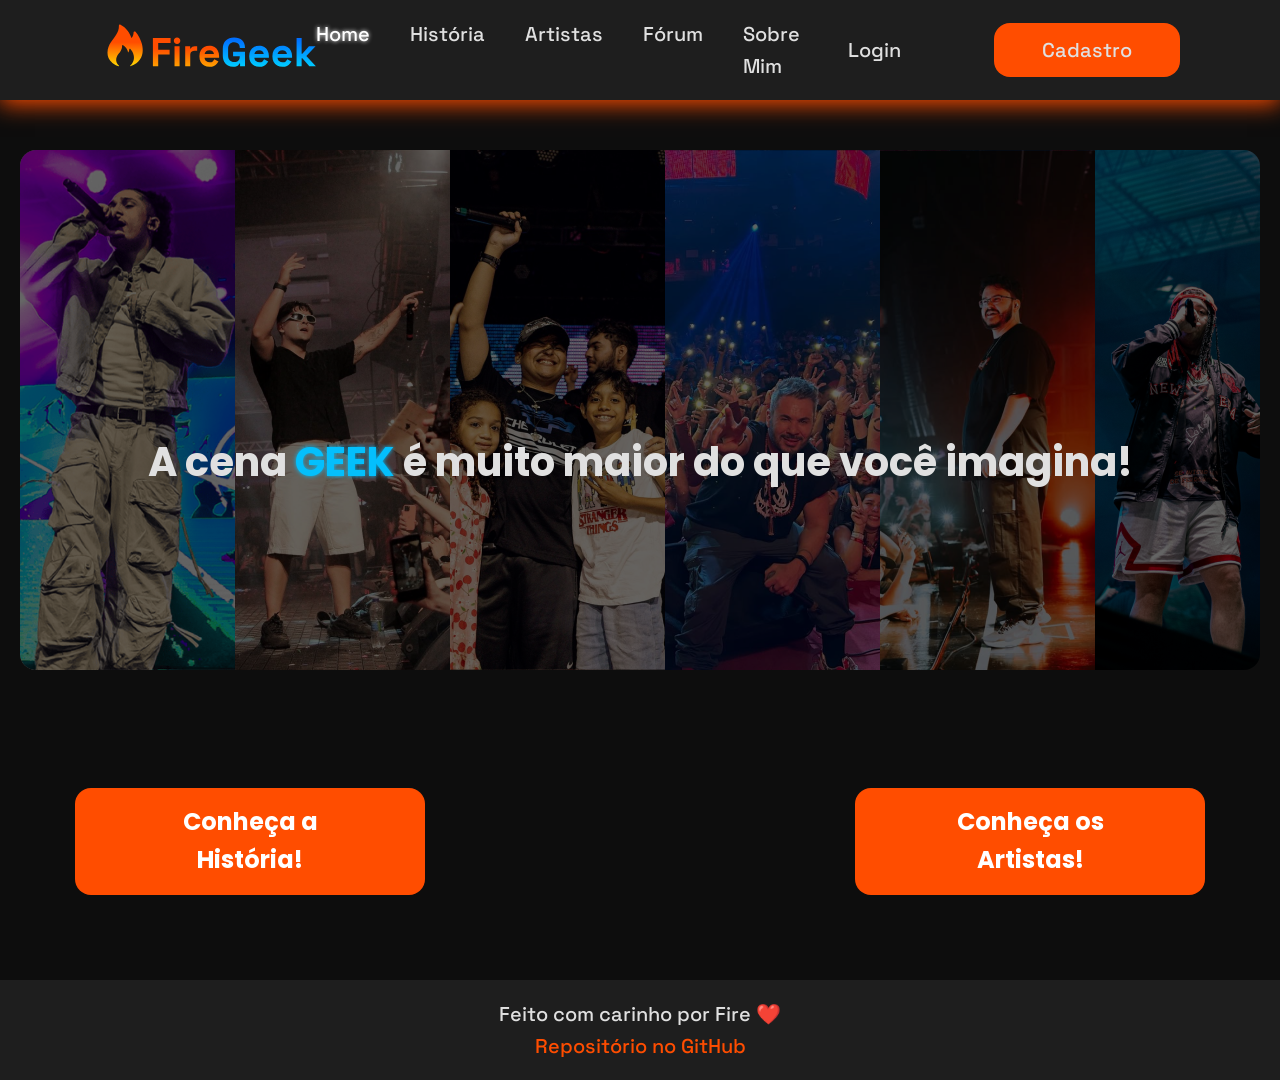
<file: public/index.html>
<!doctype html>
<html lang="pt-br">
  <head>
    <meta charset="UTF-8" />
    <meta name="viewport" content="width=device-width, initial-scale=1.0" />
    <title>FireGeek - Home</title>
    <script src="./js/sessao.js"></script>
    <link rel="preconnect" href="https://fonts.googleapis.com" />
    <link rel="preconnect" href="https://fonts.gstatic.com" crossorigin />
    <link
      href="https://fonts.googleapis.com/css2?family=Poppins:ital,wght@0,100;0,200;0,300;0,400;0,500;0,600;0,700;0,800;0,900;1,100;1,200;1,300;1,400;1,500;1,600;1,700;1,800;1,900&family=Space+Grotesk:wght@300..700&display=swap"
      rel="stylesheet"
    />
    <link rel="stylesheet" href="css/reset.css" />
    <link rel="stylesheet" href="css/style.css" />
  </head>
  <body>
    <header>
      <svg viewBox="0 0 215 50" fill="none" xmlns="http://www.w3.org/2000/svg">
        <path
          d="M12.3458 42.8625C14.1779 44.3973 16.3476 45.4761 18.6771 46.0104C18.9 46.0833 19.05 45.7917 18.9 45.6458C13.9104 40.8854 16.6521 35.7333 18.6771 33.4104C20.1208 31.7521 22.1771 29.0208 22.0271 25.3583C22.0271 24.9917 22.4021 24.6979 22.6979 24.9188C25.5292 26.3833 27.4646 29.6063 27.9854 32.2417C28.8063 31.4375 29.1042 30.1917 29.1042 29.0938C29.1042 28.7271 29.55 28.4333 29.9229 28.7271C32.6042 31.1438 37.2208 39.3458 29.7729 45.7896C29.625 45.9375 29.7729 46.2313 29.9229 46.1583C32.1813 45.5663 34.3051 44.5465 36.1792 43.1542C48.3188 33.7792 40.4229 17.1542 35.2833 11.6625C34.6146 11.0021 33.4229 11.4417 33.4229 12.3938C33.3479 14.3729 32.7521 16.5688 31.1896 18.0333C29.9979 13.0542 26.0271 7.39792 20.3667 4.61459C19.6229 4.24792 18.7292 4.83334 18.8042 5.63959C18.95 12.4521 14.5063 16.7896 10.6333 22.4292C7.20626 27.4813 4.97293 36.7833 12.3458 42.8625Z"
          fill="url(#paint0_linear_0_1)"
        />
        <path
          d="M52.64 46V18H70.24V22.8H57.92V29.56H69.28V34.36H57.92V46H52.64ZM74.1672 46V26.16H79.2072V46H74.1672ZM76.6872 23.84C75.7805 23.84 75.0072 23.5467 74.3672 22.96C73.7539 22.3733 73.4472 21.6 73.4472 20.64C73.4472 19.68 73.7539 18.9067 74.3672 18.32C75.0072 17.7333 75.7805 17.44 76.6872 17.44C77.6205 17.44 78.3939 17.7333 79.0072 18.32C79.6205 18.9067 79.9272 19.68 79.9272 20.64C79.9272 21.6 79.6205 22.3733 79.0072 22.96C78.3939 23.5467 77.6205 23.84 76.6872 23.84ZM84.7922 46V26.16H89.7522V28.4H90.4722C90.7655 27.6 91.2455 27.0133 91.9122 26.64C92.6055 26.2667 93.4055 26.08 94.3122 26.08H96.7122V30.56H94.2322C92.9522 30.56 91.8989 30.9067 91.0722 31.6C90.2455 32.2667 89.8322 33.3067 89.8322 34.72V46H84.7922ZM108.988 46.56C107.015 46.56 105.268 46.1467 103.748 45.32C102.255 44.4667 101.082 43.28 100.228 41.76C99.4018 40.2133 98.9884 38.4 98.9884 36.32V35.84C98.9884 33.76 99.4018 31.96 100.228 30.44C101.055 28.8933 102.215 27.7067 103.708 26.88C105.202 26.0267 106.935 25.6 108.908 25.6C110.855 25.6 112.548 26.04 113.988 26.92C115.428 27.7733 116.548 28.9733 117.348 30.52C118.148 32.04 118.548 33.8133 118.548 35.84V37.56H104.108C104.162 38.92 104.668 40.0267 105.628 40.88C106.588 41.7333 107.762 42.16 109.148 42.16C110.562 42.16 111.602 41.8533 112.268 41.24C112.935 40.6267 113.442 39.9467 113.788 39.2L117.908 41.36C117.535 42.0533 116.988 42.8133 116.268 43.64C115.575 44.44 114.642 45.1333 113.468 45.72C112.295 46.28 110.802 46.56 108.988 46.56ZM104.148 33.8H113.428C113.322 32.6533 112.855 31.7333 112.028 31.04C111.228 30.3467 110.175 30 108.868 30C107.508 30 106.428 30.3467 105.628 31.04C104.828 31.7333 104.335 32.6533 104.148 33.8Z"
          fill="url(#paint1_linear_0_1)"
        />
        <path
          d="M132.554 46.56C130.634 46.56 128.888 46.1333 127.314 45.28C125.768 44.4 124.528 43.1333 123.594 41.48C122.688 39.8 122.234 37.76 122.234 35.36V28.64C122.234 25.04 123.248 22.28 125.274 20.36C127.301 18.4133 130.048 17.44 133.514 17.44C136.954 17.44 139.608 18.36 141.474 20.2C143.368 22.0133 144.314 24.48 144.314 27.6V27.76H139.114V27.44C139.114 26.4533 138.901 25.56 138.474 24.76C138.074 23.96 137.461 23.3333 136.634 22.88C135.808 22.4 134.768 22.16 133.514 22.16C131.648 22.16 130.181 22.7333 129.114 23.88C128.048 25.0267 127.514 26.5867 127.514 28.56V35.44C127.514 37.3867 128.048 38.96 129.114 40.16C130.181 41.3333 131.674 41.92 133.594 41.92C135.514 41.92 136.914 41.4133 137.794 40.4C138.674 39.3867 139.114 38.1067 139.114 36.56V36.16H132.474V31.68H144.314V46H139.434V43.32H138.714C138.528 43.7733 138.221 44.2533 137.794 44.76C137.394 45.2667 136.781 45.6933 135.954 46.04C135.128 46.3867 133.994 46.56 132.554 46.56ZM158.559 46.56C156.585 46.56 154.839 46.1467 153.319 45.32C151.825 44.4667 150.652 43.28 149.799 41.76C148.972 40.2133 148.559 38.4 148.559 36.32V35.84C148.559 33.76 148.972 31.96 149.799 30.44C150.625 28.8933 151.785 27.7067 153.279 26.88C154.772 26.0267 156.505 25.6 158.479 25.6C160.425 25.6 162.119 26.04 163.559 26.92C164.999 27.7733 166.119 28.9733 166.919 30.52C167.719 32.04 168.119 33.8133 168.119 35.84V37.56H153.679C153.732 38.92 154.239 40.0267 155.199 40.88C156.159 41.7333 157.332 42.16 158.719 42.16C160.132 42.16 161.172 41.8533 161.839 41.24C162.505 40.6267 163.012 39.9467 163.359 39.2L167.479 41.36C167.105 42.0533 166.559 42.8133 165.839 43.64C165.145 44.44 164.212 45.1333 163.039 45.72C161.865 46.28 160.372 46.56 158.559 46.56ZM153.719 33.8H162.999C162.892 32.6533 162.425 31.7333 161.599 31.04C160.799 30.3467 159.745 30 158.439 30C157.079 30 155.999 30.3467 155.199 31.04C154.399 31.7333 153.905 32.6533 153.719 33.8ZM181.645 46.56C179.671 46.56 177.925 46.1467 176.405 45.32C174.911 44.4667 173.738 43.28 172.885 41.76C172.058 40.2133 171.645 38.4 171.645 36.32V35.84C171.645 33.76 172.058 31.96 172.885 30.44C173.711 28.8933 174.871 27.7067 176.365 26.88C177.858 26.0267 179.591 25.6 181.565 25.6C183.511 25.6 185.205 26.04 186.645 26.92C188.085 27.7733 189.205 28.9733 190.005 30.52C190.805 32.04 191.205 33.8133 191.205 35.84V37.56H176.765C176.818 38.92 177.325 40.0267 178.285 40.88C179.245 41.7333 180.418 42.16 181.805 42.16C183.218 42.16 184.258 41.8533 184.925 41.24C185.591 40.6267 186.098 39.9467 186.445 39.2L190.565 41.36C190.191 42.0533 189.645 42.8133 188.925 43.64C188.231 44.44 187.298 45.1333 186.125 45.72C184.951 46.28 183.458 46.56 181.645 46.56ZM176.805 33.8H186.085C185.978 32.6533 185.511 31.7333 184.685 31.04C183.885 30.3467 182.831 30 181.525 30C180.165 30 179.085 30.3467 178.285 31.04C177.485 31.7333 176.991 32.6533 176.805 33.8ZM195.691 46V18H200.731V33.48H201.451L208.011 26.16H214.571L205.411 35.76L214.891 46H208.411L201.451 38.12H200.731V46H195.691Z"
          fill="url(#paint2_linear_0_1)"
        />
        <defs>
          <linearGradient
            id="paint0_linear_0_1"
            x1="25.0148"
            y1="4.50278"
            x2="25.0148"
            y2="46.1698"
            gradientUnits="userSpaceOnUse"
          >
            <stop offset="0.423077" stop-color="#FF4D00" />
            <stop offset="1" stop-color="#FFD700" />
          </linearGradient>
          <linearGradient
            id="paint1_linear_0_1"
            x1="133"
            y1="7"
            x2="133"
            y2="58"
            gradientUnits="userSpaceOnUse"
          >
            <stop offset="0.423077" stop-color="#FF4D00" />
            <stop offset="1" stop-color="#FFD700" />
          </linearGradient>
          <linearGradient
            id="paint2_linear_0_1"
            x1="133"
            y1="7"
            x2="133"
            y2="58"
            gradientUnits="userSpaceOnUse"
          >
            <stop offset="0.245192" stop-color="#006FFF" />
            <stop offset="1" stop-color="#00F3FF" />
          </linearGradient>
        </defs>
      </svg>
      <ul class="navbar">
        <li>
          <a href="./index.html" class="btn_navbar" id="btn_home">Home</a>
        </li>
        <li><a href="./historia.html" class="btn_navbar">História</a></li>
        <li><a href="./artistas.html" class="btn_navbar">Artistas</a></li>
        <li><a href="./forum.html" class="btn_navbar">Fórum</a></li>
        <li><a href="./sobre.html" class="btn_navbar">Sobre Mim</a></li>
      </ul>
      <div class="div_user">
        <a href="./login.html" class="btn_login">Login</a>
        <a href="./cadastro.html" class="btn_cadastro">Cadastro</a>
      </div>
    </header>
    <main class="main_home">
      <section class="banner_geek">
        <div class="imagens_artistas">
          <img src="./assets/imgs/home/anirap.png" alt="Anirap" />
          <img src="./assets/imgs/home/m4.png" alt="M4rkim" />
          <img src="./assets/imgs/home/vmz.png" alt="VMZ" />
          <img src="./assets/imgs/home/tauz.png" alt="Tauz" />
          <img src="./assets/imgs/home/7mz.png" alt="7MZ" />
          <img src="./assets/imgs/home/mhrap.png" alt="MHRap" />
          <img src="./assets/imgs/home/felicia.png" alt="Felicia Rock" />
          <img src="./assets/imgs/home/anny.png" alt="Anny" />
        </div>
        <div class="overlay">
          <h1>
            A cena <span class="highlight">GEEK</span> é muito maior do que você
            imagina!
          </h1>
        </div>
      </section>
      <section class="buttons">
        <a href="./historia.html" class="btn btn_historia">Conheça a História!</a>
        <a href="./artistas.html" class="btn btn_artistas">Conheça os Artistas!</a>
      </section>
    </main>
    <footer>
      <span>Feito com carinho por Fire ❤️</span>
      <a href="https://github.com/lucas-britto-dev/FireGeek">Repositório no GitHub</a>
    </footer>
  </body>
</html>
</file>
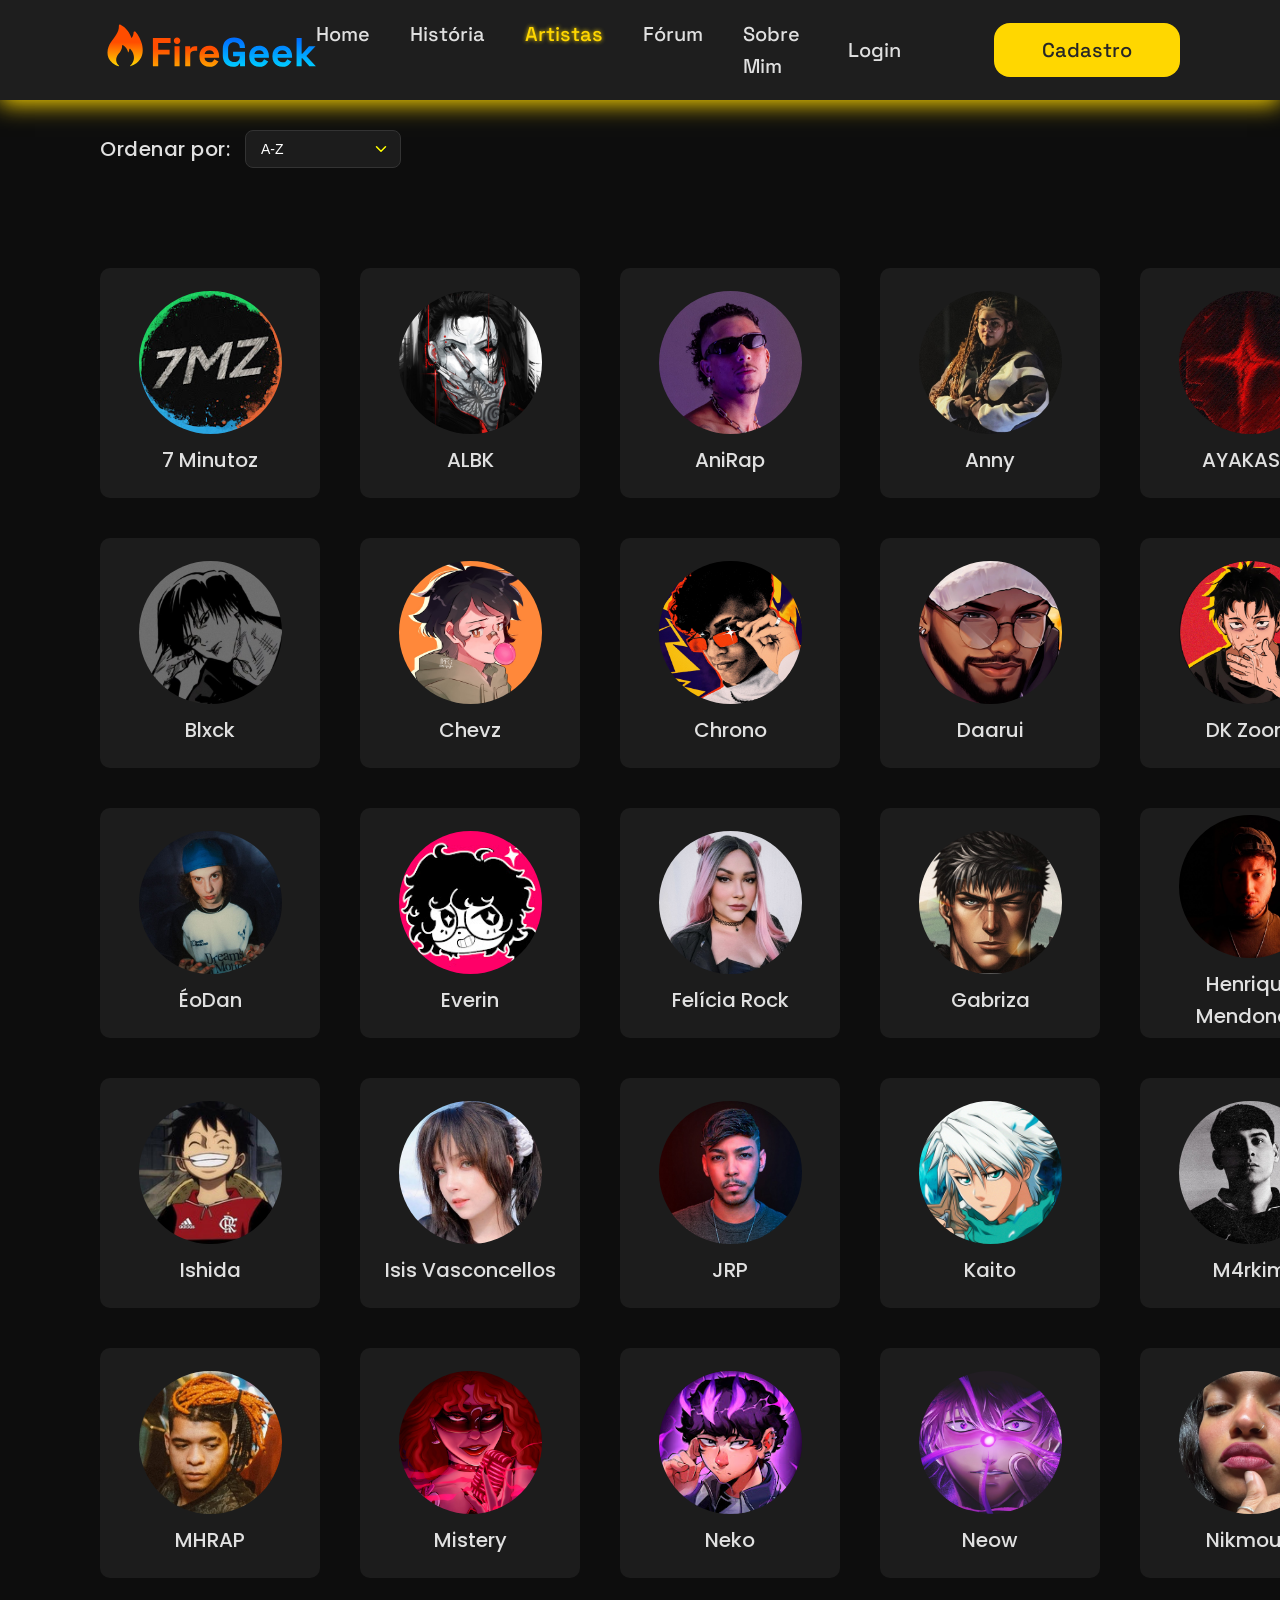
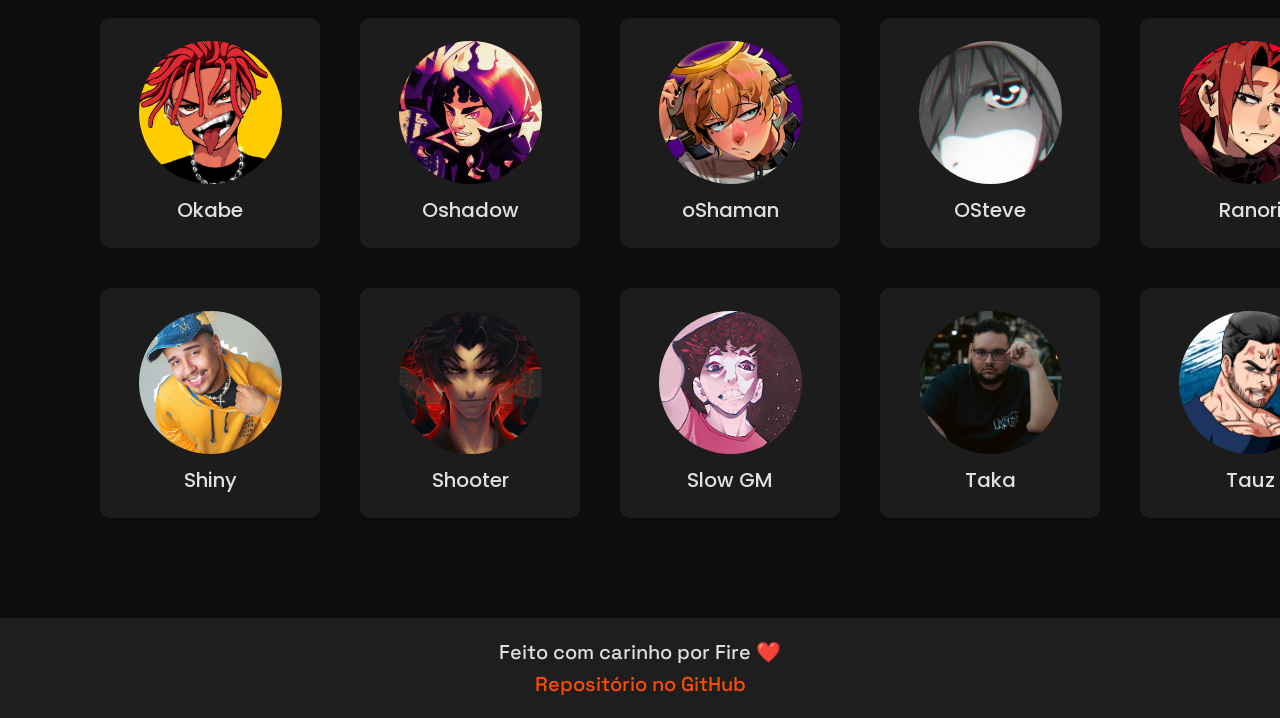
<file: public/artistas.html>
<!doctype html>
<html lang="pt-br">
  <head>
    <meta charset="UTF-8" />
    <meta name="viewport" content="width=device-width, initial-scale=1.0" />
    <title>FireGeek - Artistas</title>
    <link rel="preconnect" href="https://fonts.googleapis.com" />
    <link rel="preconnect" href="https://fonts.gstatic.com" crossorigin />
    <link
      href="https://fonts.googleapis.com/css2?family=Poppins:ital,wght@0,100;0,200;0,300;0,400;0,500;0,600;0,700;0,800;0,900;1,100;1,200;1,300;1,400;1,500;1,600;1,700;1,800;1,900&family=Space+Grotesk:wght@300..700&display=swap"
      rel="stylesheet"
    />
    <link rel="stylesheet" href="css/reset.css" />
    <link rel="stylesheet" href="css/style.css" />
  </head>
  <body>
    <header class="sombra_amarela">
      <svg viewBox="0 0 215 50" fill="none" xmlns="http://www.w3.org/2000/svg">
        <path
          d="M12.3458 42.8625C14.1779 44.3973 16.3476 45.4761 18.6771 46.0104C18.9 46.0833 19.05 45.7917 18.9 45.6458C13.9104 40.8854 16.6521 35.7333 18.6771 33.4104C20.1208 31.7521 22.1771 29.0208 22.0271 25.3583C22.0271 24.9917 22.4021 24.6979 22.6979 24.9188C25.5292 26.3833 27.4646 29.6063 27.9854 32.2417C28.8063 31.4375 29.1042 30.1917 29.1042 29.0938C29.1042 28.7271 29.55 28.4333 29.9229 28.7271C32.6042 31.1438 37.2208 39.3458 29.7729 45.7896C29.625 45.9375 29.7729 46.2313 29.9229 46.1583C32.1813 45.5663 34.3051 44.5465 36.1792 43.1542C48.3188 33.7792 40.4229 17.1542 35.2833 11.6625C34.6146 11.0021 33.4229 11.4417 33.4229 12.3938C33.3479 14.3729 32.7521 16.5688 31.1896 18.0333C29.9979 13.0542 26.0271 7.39792 20.3667 4.61459C19.6229 4.24792 18.7292 4.83334 18.8042 5.63959C18.95 12.4521 14.5063 16.7896 10.6333 22.4292C7.20626 27.4813 4.97293 36.7833 12.3458 42.8625Z"
          fill="url(#paint0_linear_0_1)"
        />
        <path
          d="M52.64 46V18H70.24V22.8H57.92V29.56H69.28V34.36H57.92V46H52.64ZM74.1672 46V26.16H79.2072V46H74.1672ZM76.6872 23.84C75.7805 23.84 75.0072 23.5467 74.3672 22.96C73.7539 22.3733 73.4472 21.6 73.4472 20.64C73.4472 19.68 73.7539 18.9067 74.3672 18.32C75.0072 17.7333 75.7805 17.44 76.6872 17.44C77.6205 17.44 78.3939 17.7333 79.0072 18.32C79.6205 18.9067 79.9272 19.68 79.9272 20.64C79.9272 21.6 79.6205 22.3733 79.0072 22.96C78.3939 23.5467 77.6205 23.84 76.6872 23.84ZM84.7922 46V26.16H89.7522V28.4H90.4722C90.7655 27.6 91.2455 27.0133 91.9122 26.64C92.6055 26.2667 93.4055 26.08 94.3122 26.08H96.7122V30.56H94.2322C92.9522 30.56 91.8989 30.9067 91.0722 31.6C90.2455 32.2667 89.8322 33.3067 89.8322 34.72V46H84.7922ZM108.988 46.56C107.015 46.56 105.268 46.1467 103.748 45.32C102.255 44.4667 101.082 43.28 100.228 41.76C99.4018 40.2133 98.9884 38.4 98.9884 36.32V35.84C98.9884 33.76 99.4018 31.96 100.228 30.44C101.055 28.8933 102.215 27.7067 103.708 26.88C105.202 26.0267 106.935 25.6 108.908 25.6C110.855 25.6 112.548 26.04 113.988 26.92C115.428 27.7733 116.548 28.9733 117.348 30.52C118.148 32.04 118.548 33.8133 118.548 35.84V37.56H104.108C104.162 38.92 104.668 40.0267 105.628 40.88C106.588 41.7333 107.762 42.16 109.148 42.16C110.562 42.16 111.602 41.8533 112.268 41.24C112.935 40.6267 113.442 39.9467 113.788 39.2L117.908 41.36C117.535 42.0533 116.988 42.8133 116.268 43.64C115.575 44.44 114.642 45.1333 113.468 45.72C112.295 46.28 110.802 46.56 108.988 46.56ZM104.148 33.8H113.428C113.322 32.6533 112.855 31.7333 112.028 31.04C111.228 30.3467 110.175 30 108.868 30C107.508 30 106.428 30.3467 105.628 31.04C104.828 31.7333 104.335 32.6533 104.148 33.8Z"
          fill="url(#paint1_linear_0_1)"
        />
        <path
          d="M132.554 46.56C130.634 46.56 128.888 46.1333 127.314 45.28C125.768 44.4 124.528 43.1333 123.594 41.48C122.688 39.8 122.234 37.76 122.234 35.36V28.64C122.234 25.04 123.248 22.28 125.274 20.36C127.301 18.4133 130.048 17.44 133.514 17.44C136.954 17.44 139.608 18.36 141.474 20.2C143.368 22.0133 144.314 24.48 144.314 27.6V27.76H139.114V27.44C139.114 26.4533 138.901 25.56 138.474 24.76C138.074 23.96 137.461 23.3333 136.634 22.88C135.808 22.4 134.768 22.16 133.514 22.16C131.648 22.16 130.181 22.7333 129.114 23.88C128.048 25.0267 127.514 26.5867 127.514 28.56V35.44C127.514 37.3867 128.048 38.96 129.114 40.16C130.181 41.3333 131.674 41.92 133.594 41.92C135.514 41.92 136.914 41.4133 137.794 40.4C138.674 39.3867 139.114 38.1067 139.114 36.56V36.16H132.474V31.68H144.314V46H139.434V43.32H138.714C138.528 43.7733 138.221 44.2533 137.794 44.76C137.394 45.2667 136.781 45.6933 135.954 46.04C135.128 46.3867 133.994 46.56 132.554 46.56ZM158.559 46.56C156.585 46.56 154.839 46.1467 153.319 45.32C151.825 44.4667 150.652 43.28 149.799 41.76C148.972 40.2133 148.559 38.4 148.559 36.32V35.84C148.559 33.76 148.972 31.96 149.799 30.44C150.625 28.8933 151.785 27.7067 153.279 26.88C154.772 26.0267 156.505 25.6 158.479 25.6C160.425 25.6 162.119 26.04 163.559 26.92C164.999 27.7733 166.119 28.9733 166.919 30.52C167.719 32.04 168.119 33.8133 168.119 35.84V37.56H153.679C153.732 38.92 154.239 40.0267 155.199 40.88C156.159 41.7333 157.332 42.16 158.719 42.16C160.132 42.16 161.172 41.8533 161.839 41.24C162.505 40.6267 163.012 39.9467 163.359 39.2L167.479 41.36C167.105 42.0533 166.559 42.8133 165.839 43.64C165.145 44.44 164.212 45.1333 163.039 45.72C161.865 46.28 160.372 46.56 158.559 46.56ZM153.719 33.8H162.999C162.892 32.6533 162.425 31.7333 161.599 31.04C160.799 30.3467 159.745 30 158.439 30C157.079 30 155.999 30.3467 155.199 31.04C154.399 31.7333 153.905 32.6533 153.719 33.8ZM181.645 46.56C179.671 46.56 177.925 46.1467 176.405 45.32C174.911 44.4667 173.738 43.28 172.885 41.76C172.058 40.2133 171.645 38.4 171.645 36.32V35.84C171.645 33.76 172.058 31.96 172.885 30.44C173.711 28.8933 174.871 27.7067 176.365 26.88C177.858 26.0267 179.591 25.6 181.565 25.6C183.511 25.6 185.205 26.04 186.645 26.92C188.085 27.7733 189.205 28.9733 190.005 30.52C190.805 32.04 191.205 33.8133 191.205 35.84V37.56H176.765C176.818 38.92 177.325 40.0267 178.285 40.88C179.245 41.7333 180.418 42.16 181.805 42.16C183.218 42.16 184.258 41.8533 184.925 41.24C185.591 40.6267 186.098 39.9467 186.445 39.2L190.565 41.36C190.191 42.0533 189.645 42.8133 188.925 43.64C188.231 44.44 187.298 45.1333 186.125 45.72C184.951 46.28 183.458 46.56 181.645 46.56ZM176.805 33.8H186.085C185.978 32.6533 185.511 31.7333 184.685 31.04C183.885 30.3467 182.831 30 181.525 30C180.165 30 179.085 30.3467 178.285 31.04C177.485 31.7333 176.991 32.6533 176.805 33.8ZM195.691 46V18H200.731V33.48H201.451L208.011 26.16H214.571L205.411 35.76L214.891 46H208.411L201.451 38.12H200.731V46H195.691Z"
          fill="url(#paint2_linear_0_1)"
        />
        <defs>
          <linearGradient
            id="paint0_linear_0_1"
            x1="25.0148"
            y1="4.50278"
            x2="25.0148"
            y2="46.1698"
            gradientUnits="userSpaceOnUse"
          >
            <stop offset="0.423077" stop-color="#FF4D00" />
            <stop offset="1" stop-color="#FFD700" />
          </linearGradient>
          <linearGradient
            id="paint1_linear_0_1"
            x1="133"
            y1="7"
            x2="133"
            y2="58"
            gradientUnits="userSpaceOnUse"
          >
            <stop offset="0.423077" stop-color="#FF4D00" />
            <stop offset="1" stop-color="#FFD700" />
          </linearGradient>
          <linearGradient
            id="paint2_linear_0_1"
            x1="133"
            y1="7"
            x2="133"
            y2="58"
            gradientUnits="userSpaceOnUse"
          >
            <stop offset="0.245192" stop-color="#006FFF" />
            <stop offset="1" stop-color="#00F3FF" />
          </linearGradient>
        </defs>
      </svg>
      <ul class="navbar">
        <li>
          <a href="./index.html" class="btn_navbar">Home</a>
        </li>
        <li><a href="./historia.html" class="btn_navbar">História</a></li>
        <li><a href="./artistas.html" class="btn_navbar destaque_amarelo">Artistas</a></li>
        <li><a href="./forum.html" class="btn_navbar">Fórum</a></li>
        <li><a href="./sobre.html" class="btn_navbar">Sobre Mim</a></li>
      </ul>
      <div class="div_user">
        <a href="./login.html" class="btn_login btn_login_artista">Login</a>
        <a href="./cadastro.html" class="btn_cadastro btn_amarelo btn_cadastro_artista">Cadastro</a>
      </div>
    </header>
    <main>
      <div class="controles">
        <label for="select" id="label">Ordenar por:</label>
        <select id="select" onchange="ordenarERenderizar()">
          <option value="az">A-Z</option>
          <option value="za">Z-A</option>
          <option value="mais_inscritos">Mais Inscritos</option>
          <option value="menos_inscritos">Menos Inscritos</option>
        </select>
      </div>
      <div id="grid_artistas" class="grid_artistas"></div>
    </main>
    <footer>
      <span>Feito com carinho por Fire ❤️</span>
      <a href="https://github.com/lucas-britto-dev/FireGeek"
        >Repositório no GitHub</a
      >
    </footer>
  </body>
</html>
<script src="./js/artistas.js"></script>
</file>
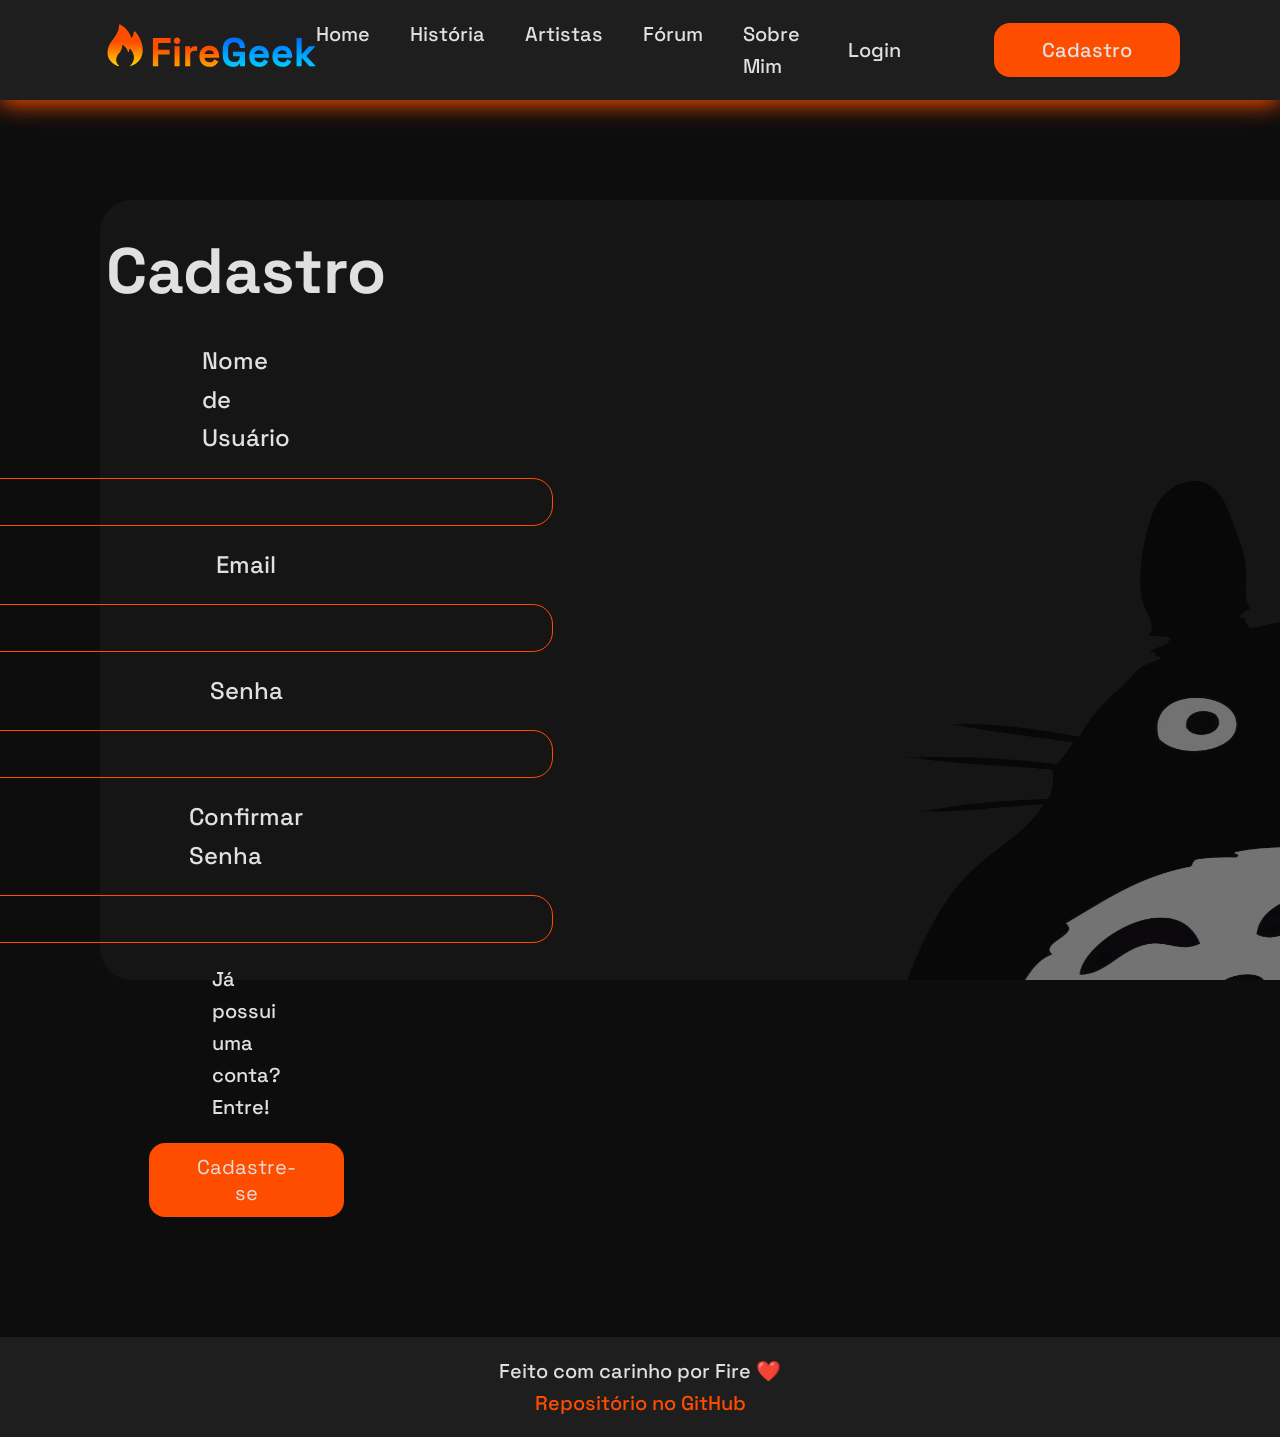
<file: public/cadastro.html>
<!doctype html>
<html lang="pt-br">
  <head>
    <meta charset="UTF-8" />
    <meta name="viewport" content="width=device-width, initial-scale=1.0" />
    <title>FireGeek - Cadastro</title>
    <script src="./js/sessao.js"></script>
    <link rel="preconnect" href="https://fonts.googleapis.com" />
    <link rel="preconnect" href="https://fonts.gstatic.com" crossorigin />
    <link
      href="https://fonts.googleapis.com/css2?family=Poppins:ital,wght@0,100;0,200;0,300;0,400;0,500;0,600;0,700;0,800;0,900;1,100;1,200;1,300;1,400;1,500;1,600;1,700;1,800;1,900&family=Space+Grotesk:wght@300..700&display=swap"
      rel="stylesheet"
    />
    <link rel="stylesheet" href="css/reset.css" />
    <link rel="stylesheet" href="css/style.css" />
  </head>
  <body>
    <header>
      <svg viewBox="0 0 215 50" fill="none" xmlns="http://www.w3.org/2000/svg">
        <path
          d="M12.3458 42.8625C14.1779 44.3973 16.3476 45.4761 18.6771 46.0104C18.9 46.0833 19.05 45.7917 18.9 45.6458C13.9104 40.8854 16.6521 35.7333 18.6771 33.4104C20.1208 31.7521 22.1771 29.0208 22.0271 25.3583C22.0271 24.9917 22.4021 24.6979 22.6979 24.9188C25.5292 26.3833 27.4646 29.6063 27.9854 32.2417C28.8063 31.4375 29.1042 30.1917 29.1042 29.0938C29.1042 28.7271 29.55 28.4333 29.9229 28.7271C32.6042 31.1438 37.2208 39.3458 29.7729 45.7896C29.625 45.9375 29.7729 46.2313 29.9229 46.1583C32.1813 45.5663 34.3051 44.5465 36.1792 43.1542C48.3188 33.7792 40.4229 17.1542 35.2833 11.6625C34.6146 11.0021 33.4229 11.4417 33.4229 12.3938C33.3479 14.3729 32.7521 16.5688 31.1896 18.0333C29.9979 13.0542 26.0271 7.39792 20.3667 4.61459C19.6229 4.24792 18.7292 4.83334 18.8042 5.63959C18.95 12.4521 14.5063 16.7896 10.6333 22.4292C7.20626 27.4813 4.97293 36.7833 12.3458 42.8625Z"
          fill="url(#paint0_linear_0_1)"
        />
        <path
          d="M52.64 46V18H70.24V22.8H57.92V29.56H69.28V34.36H57.92V46H52.64ZM74.1672 46V26.16H79.2072V46H74.1672ZM76.6872 23.84C75.7805 23.84 75.0072 23.5467 74.3672 22.96C73.7539 22.3733 73.4472 21.6 73.4472 20.64C73.4472 19.68 73.7539 18.9067 74.3672 18.32C75.0072 17.7333 75.7805 17.44 76.6872 17.44C77.6205 17.44 78.3939 17.7333 79.0072 18.32C79.6205 18.9067 79.9272 19.68 79.9272 20.64C79.9272 21.6 79.6205 22.3733 79.0072 22.96C78.3939 23.5467 77.6205 23.84 76.6872 23.84ZM84.7922 46V26.16H89.7522V28.4H90.4722C90.7655 27.6 91.2455 27.0133 91.9122 26.64C92.6055 26.2667 93.4055 26.08 94.3122 26.08H96.7122V30.56H94.2322C92.9522 30.56 91.8989 30.9067 91.0722 31.6C90.2455 32.2667 89.8322 33.3067 89.8322 34.72V46H84.7922ZM108.988 46.56C107.015 46.56 105.268 46.1467 103.748 45.32C102.255 44.4667 101.082 43.28 100.228 41.76C99.4018 40.2133 98.9884 38.4 98.9884 36.32V35.84C98.9884 33.76 99.4018 31.96 100.228 30.44C101.055 28.8933 102.215 27.7067 103.708 26.88C105.202 26.0267 106.935 25.6 108.908 25.6C110.855 25.6 112.548 26.04 113.988 26.92C115.428 27.7733 116.548 28.9733 117.348 30.52C118.148 32.04 118.548 33.8133 118.548 35.84V37.56H104.108C104.162 38.92 104.668 40.0267 105.628 40.88C106.588 41.7333 107.762 42.16 109.148 42.16C110.562 42.16 111.602 41.8533 112.268 41.24C112.935 40.6267 113.442 39.9467 113.788 39.2L117.908 41.36C117.535 42.0533 116.988 42.8133 116.268 43.64C115.575 44.44 114.642 45.1333 113.468 45.72C112.295 46.28 110.802 46.56 108.988 46.56ZM104.148 33.8H113.428C113.322 32.6533 112.855 31.7333 112.028 31.04C111.228 30.3467 110.175 30 108.868 30C107.508 30 106.428 30.3467 105.628 31.04C104.828 31.7333 104.335 32.6533 104.148 33.8Z"
          fill="url(#paint1_linear_0_1)"
        />
        <path
          d="M132.554 46.56C130.634 46.56 128.888 46.1333 127.314 45.28C125.768 44.4 124.528 43.1333 123.594 41.48C122.688 39.8 122.234 37.76 122.234 35.36V28.64C122.234 25.04 123.248 22.28 125.274 20.36C127.301 18.4133 130.048 17.44 133.514 17.44C136.954 17.44 139.608 18.36 141.474 20.2C143.368 22.0133 144.314 24.48 144.314 27.6V27.76H139.114V27.44C139.114 26.4533 138.901 25.56 138.474 24.76C138.074 23.96 137.461 23.3333 136.634 22.88C135.808 22.4 134.768 22.16 133.514 22.16C131.648 22.16 130.181 22.7333 129.114 23.88C128.048 25.0267 127.514 26.5867 127.514 28.56V35.44C127.514 37.3867 128.048 38.96 129.114 40.16C130.181 41.3333 131.674 41.92 133.594 41.92C135.514 41.92 136.914 41.4133 137.794 40.4C138.674 39.3867 139.114 38.1067 139.114 36.56V36.16H132.474V31.68H144.314V46H139.434V43.32H138.714C138.528 43.7733 138.221 44.2533 137.794 44.76C137.394 45.2667 136.781 45.6933 135.954 46.04C135.128 46.3867 133.994 46.56 132.554 46.56ZM158.559 46.56C156.585 46.56 154.839 46.1467 153.319 45.32C151.825 44.4667 150.652 43.28 149.799 41.76C148.972 40.2133 148.559 38.4 148.559 36.32V35.84C148.559 33.76 148.972 31.96 149.799 30.44C150.625 28.8933 151.785 27.7067 153.279 26.88C154.772 26.0267 156.505 25.6 158.479 25.6C160.425 25.6 162.119 26.04 163.559 26.92C164.999 27.7733 166.119 28.9733 166.919 30.52C167.719 32.04 168.119 33.8133 168.119 35.84V37.56H153.679C153.732 38.92 154.239 40.0267 155.199 40.88C156.159 41.7333 157.332 42.16 158.719 42.16C160.132 42.16 161.172 41.8533 161.839 41.24C162.505 40.6267 163.012 39.9467 163.359 39.2L167.479 41.36C167.105 42.0533 166.559 42.8133 165.839 43.64C165.145 44.44 164.212 45.1333 163.039 45.72C161.865 46.28 160.372 46.56 158.559 46.56ZM153.719 33.8H162.999C162.892 32.6533 162.425 31.7333 161.599 31.04C160.799 30.3467 159.745 30 158.439 30C157.079 30 155.999 30.3467 155.199 31.04C154.399 31.7333 153.905 32.6533 153.719 33.8ZM181.645 46.56C179.671 46.56 177.925 46.1467 176.405 45.32C174.911 44.4667 173.738 43.28 172.885 41.76C172.058 40.2133 171.645 38.4 171.645 36.32V35.84C171.645 33.76 172.058 31.96 172.885 30.44C173.711 28.8933 174.871 27.7067 176.365 26.88C177.858 26.0267 179.591 25.6 181.565 25.6C183.511 25.6 185.205 26.04 186.645 26.92C188.085 27.7733 189.205 28.9733 190.005 30.52C190.805 32.04 191.205 33.8133 191.205 35.84V37.56H176.765C176.818 38.92 177.325 40.0267 178.285 40.88C179.245 41.7333 180.418 42.16 181.805 42.16C183.218 42.16 184.258 41.8533 184.925 41.24C185.591 40.6267 186.098 39.9467 186.445 39.2L190.565 41.36C190.191 42.0533 189.645 42.8133 188.925 43.64C188.231 44.44 187.298 45.1333 186.125 45.72C184.951 46.28 183.458 46.56 181.645 46.56ZM176.805 33.8H186.085C185.978 32.6533 185.511 31.7333 184.685 31.04C183.885 30.3467 182.831 30 181.525 30C180.165 30 179.085 30.3467 178.285 31.04C177.485 31.7333 176.991 32.6533 176.805 33.8ZM195.691 46V18H200.731V33.48H201.451L208.011 26.16H214.571L205.411 35.76L214.891 46H208.411L201.451 38.12H200.731V46H195.691Z"
          fill="url(#paint2_linear_0_1)"
        />
        <defs>
          <linearGradient
            id="paint0_linear_0_1"
            x1="25.0148"
            y1="4.50278"
            x2="25.0148"
            y2="46.1698"
            gradientUnits="userSpaceOnUse"
          >
            <stop offset="0.423077" stop-color="#FF4D00" />
            <stop offset="1" stop-color="#FFD700" />
          </linearGradient>
          <linearGradient
            id="paint1_linear_0_1"
            x1="133"
            y1="7"
            x2="133"
            y2="58"
            gradientUnits="userSpaceOnUse"
          >
            <stop offset="0.423077" stop-color="#FF4D00" />
            <stop offset="1" stop-color="#FFD700" />
          </linearGradient>
          <linearGradient
            id="paint2_linear_0_1"
            x1="133"
            y1="7"
            x2="133"
            y2="58"
            gradientUnits="userSpaceOnUse"
          >
            <stop offset="0.245192" stop-color="#006FFF" />
            <stop offset="1" stop-color="#00F3FF" />
          </linearGradient>
        </defs>
      </svg>
      <ul class="navbar">
        <li>
          <a href="./index.html" class="btn_navbar">Home</a>
        </li>
        <li><a href="./historia.html" class="btn_navbar">História</a></li>
        <li><a href="./artistas.html" class="btn_navbar">Artistas</a></li>
        <li><a href="./forum.html" class="btn_navbar">Fórum</a></li>
        <li><a href="./sobre.html" class="btn_navbar">Sobre Mim</a></li>
      </ul>
      <div class="div_user">
        <a href="./login.html" class="btn_login">Login</a>
        <a href="./cadastro.html" class="btn_cadastro">Cadastro</a>
      </div>
    </header>
    <img src="./assets/imgs/fundo_cadastro.png" class="fundo_cadastro">
      <div class="alerta_erro">
        <div class="card_erro" id="cardErro">
          <span id="mensagemErro"></span>
        </div>
      </div>
      <div class="div_cadastro">
          <h2 class="titulo_login_cadastro">Cadastro</h2>
          <p class="p_info">Nome de Usuário</p>
          <input type="text" id="ipt_user" class="ipt_login_cadastro">
          <p class="p_info">Email</p>
          <input type="text" id="ipt_email" class="ipt_login_cadastro">
          <p class="p_info">Senha</p>
          <input type="password" id="ipt_senha" class="ipt_login_cadastro">
          <p class="p_info">Confirmar Senha</p>
          <input type="password" id="ipt_confirmar" class="ipt_login_cadastro">
          <p class="p_extras">Já possui uma conta? <a href="./login.html" class="remove_style_a">Entre!</a></p>
          <button onclick="cadastrar()" class="btn_cadastrar">Cadastre-se</button>
        </div>

        <div id="div_aguardar" class="loading-div">
          <img src="./assets/imgs/loading-circle.gif" id="loading-gif" />
        </div>

        <div id="div_erros_login"></div>
      </div>
    <footer>
      <span>Feito com carinho por Fire ❤️</span>
      <a href="https://github.com/lucas-britto-dev/FireGeek">Repositório no GitHub</a>
    </footer>
  </body>
</html>
<script>
  function cadastrar() {
    let userVar = ipt_user.value;
    let emailVar = ipt_email.value;
    let senhaVar = ipt_senha.value;
    let confirmacaoSenha = ipt_confirmar.value;
    const regex = /^[a-zA-Z0-9._%+-]+@[a-zA-Z0-9.-]+\.[a-zA-Z]{2,}$/;
    const regexSenha = /^(?=.*\d)(?=.*[a-z])(?=.*[A-Z])(?=.*[$*&@#])[0-9a-zA-Z$*&@#]{8,}$/;

  if(userVar == "" || emailVar == "" ||senhaVar == "" || confirmacaoSenha == "") {
    cardErro.style.display = "block";
    mensagemErro.innerHTML = "Todos os campos tem que ser preenchidos!"

    finalizarAguardar();
    return false;
  } else {
    setInterval(sumirMensagem, 5000);
  }

  if(!(regex.test(emailVar))) {
    cardErro.style.display = "block";
    mensagemErro.innerHTML = "Email Inválido!"

    finalizarAguardar();
    return false;
  } else {
    setInterval(sumirMensagem, 5000);
  }

  if(!(regexSenha.test(senhaVar))) {
    cardErro.style.display = "block";
    mensagemErro.innerHTML = "Senha Inválida!"

    finalizarAguardar();
    return false;
  } else {
    setInterval(sumirMensagem, 5000);
  }

  fetch("/usuarios/cadastrar", {
    method: "POST",
    headers: {
      "Content-Type": "application/json",
    },
    body: JSON.stringify({
      userServer: userVar,
      emailServer: emailVar,
      senhaServer: senhaVar
    }),
  })
    .then(function (resposta) {
      console.log("resposta: ", resposta);

      if(resposta.ok) {
        cardErro.style.display = "block";
        mensagemErro.innerHTML = "Cadastro realizado com sucesso! Redirecionando para a tela de login...";

        setTimeout(() => {
          window.location = "login.html";
        }, "2000");

        limparFormulario ();
        finalizarAguardar();
      } else {
        throw "Houve um erro ao tentar realizar o cadastro!";
      }
    })
    .catch(function (resposta) {
      console.log(`#ERRO: ${resposta}`);
      finalizarAguardar();
    });

    return false;
  }

  function sumirMensagem() {
    cardErro.style.display = "none"
  }
</script>
</file>
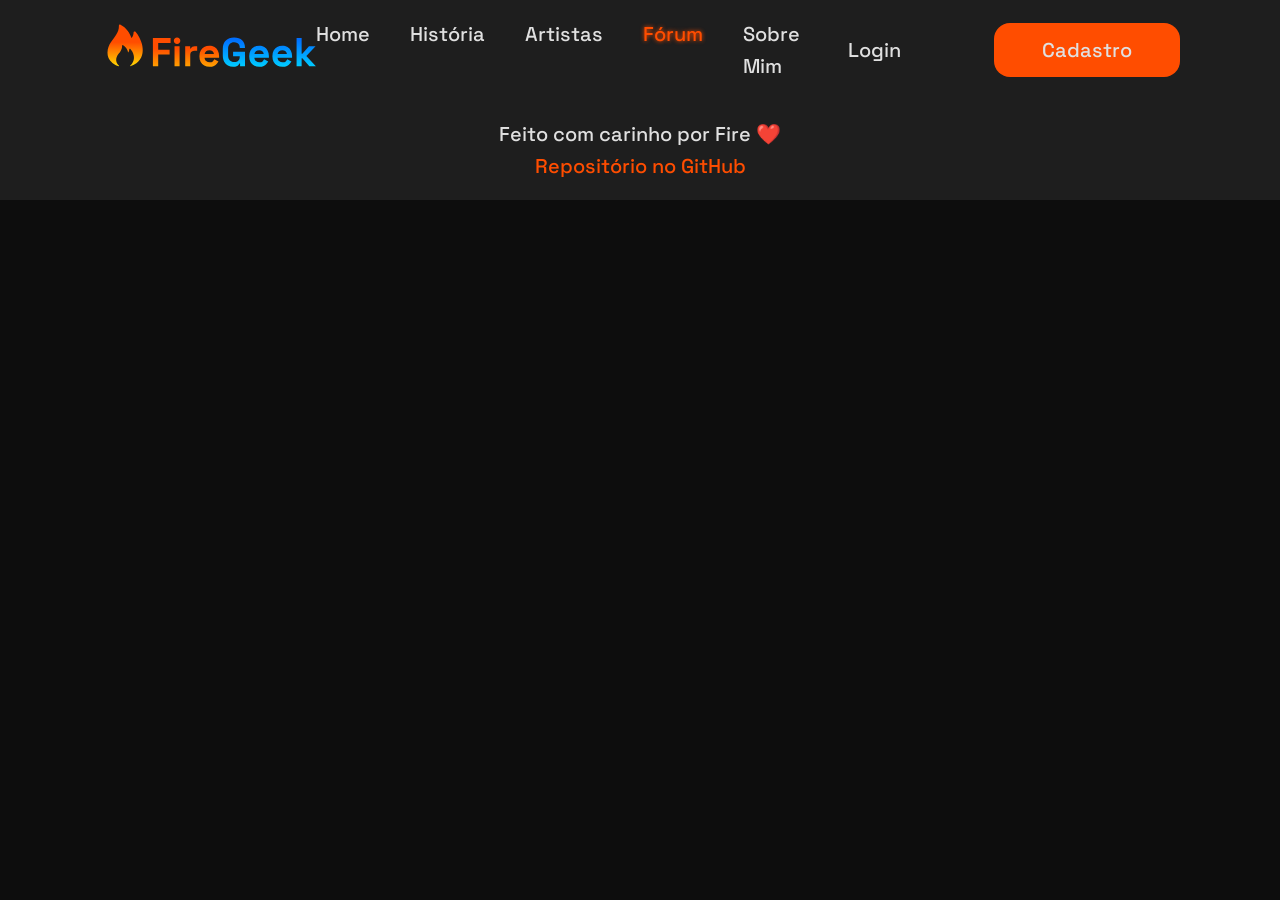
<file: public/discussao.html>
<!doctype html>
<html lang="pt-br">
  <head>
    <meta charset="UTF-8" />
    <meta name="viewport" content="width=device-width, initial-scale=1.0" />
    <title>FireGeek - Sobre</title>
    <link rel="preconnect" href="https://fonts.googleapis.com" />
    <link rel="preconnect" href="https://fonts.gstatic.com" crossorigin />
    <link
      href="https://fonts.googleapis.com/css2?family=Poppins:ital,wght@0,100;0,200;0,300;0,400;0,500;0,600;0,700;0,800;0,900;1,100;1,200;1,300;1,400;1,500;1,600;1,700;1,800;1,900&family=Space+Grotesk:wght@300..700&display=swap"
      rel="stylesheet"
    />
    <link rel="stylesheet" href="css/reset.css" />
    <link rel="stylesheet" href="css/style.css" />
  </head>
  <body>
    <header>
      <svg viewBox="0 0 215 50" fill="none" xmlns="http://www.w3.org/2000/svg">
        <path
          d="M12.3458 42.8625C14.1779 44.3973 16.3476 45.4761 18.6771 46.0104C18.9 46.0833 19.05 45.7917 18.9 45.6458C13.9104 40.8854 16.6521 35.7333 18.6771 33.4104C20.1208 31.7521 22.1771 29.0208 22.0271 25.3583C22.0271 24.9917 22.4021 24.6979 22.6979 24.9188C25.5292 26.3833 27.4646 29.6063 27.9854 32.2417C28.8063 31.4375 29.1042 30.1917 29.1042 29.0938C29.1042 28.7271 29.55 28.4333 29.9229 28.7271C32.6042 31.1438 37.2208 39.3458 29.7729 45.7896C29.625 45.9375 29.7729 46.2313 29.9229 46.1583C32.1813 45.5663 34.3051 44.5465 36.1792 43.1542C48.3188 33.7792 40.4229 17.1542 35.2833 11.6625C34.6146 11.0021 33.4229 11.4417 33.4229 12.3938C33.3479 14.3729 32.7521 16.5688 31.1896 18.0333C29.9979 13.0542 26.0271 7.39792 20.3667 4.61459C19.6229 4.24792 18.7292 4.83334 18.8042 5.63959C18.95 12.4521 14.5063 16.7896 10.6333 22.4292C7.20626 27.4813 4.97293 36.7833 12.3458 42.8625Z"
          fill="url(#paint0_linear_0_1)"
        />
        <path
          d="M52.64 46V18H70.24V22.8H57.92V29.56H69.28V34.36H57.92V46H52.64ZM74.1672 46V26.16H79.2072V46H74.1672ZM76.6872 23.84C75.7805 23.84 75.0072 23.5467 74.3672 22.96C73.7539 22.3733 73.4472 21.6 73.4472 20.64C73.4472 19.68 73.7539 18.9067 74.3672 18.32C75.0072 17.7333 75.7805 17.44 76.6872 17.44C77.6205 17.44 78.3939 17.7333 79.0072 18.32C79.6205 18.9067 79.9272 19.68 79.9272 20.64C79.9272 21.6 79.6205 22.3733 79.0072 22.96C78.3939 23.5467 77.6205 23.84 76.6872 23.84ZM84.7922 46V26.16H89.7522V28.4H90.4722C90.7655 27.6 91.2455 27.0133 91.9122 26.64C92.6055 26.2667 93.4055 26.08 94.3122 26.08H96.7122V30.56H94.2322C92.9522 30.56 91.8989 30.9067 91.0722 31.6C90.2455 32.2667 89.8322 33.3067 89.8322 34.72V46H84.7922ZM108.988 46.56C107.015 46.56 105.268 46.1467 103.748 45.32C102.255 44.4667 101.082 43.28 100.228 41.76C99.4018 40.2133 98.9884 38.4 98.9884 36.32V35.84C98.9884 33.76 99.4018 31.96 100.228 30.44C101.055 28.8933 102.215 27.7067 103.708 26.88C105.202 26.0267 106.935 25.6 108.908 25.6C110.855 25.6 112.548 26.04 113.988 26.92C115.428 27.7733 116.548 28.9733 117.348 30.52C118.148 32.04 118.548 33.8133 118.548 35.84V37.56H104.108C104.162 38.92 104.668 40.0267 105.628 40.88C106.588 41.7333 107.762 42.16 109.148 42.16C110.562 42.16 111.602 41.8533 112.268 41.24C112.935 40.6267 113.442 39.9467 113.788 39.2L117.908 41.36C117.535 42.0533 116.988 42.8133 116.268 43.64C115.575 44.44 114.642 45.1333 113.468 45.72C112.295 46.28 110.802 46.56 108.988 46.56ZM104.148 33.8H113.428C113.322 32.6533 112.855 31.7333 112.028 31.04C111.228 30.3467 110.175 30 108.868 30C107.508 30 106.428 30.3467 105.628 31.04C104.828 31.7333 104.335 32.6533 104.148 33.8Z"
          fill="url(#paint1_linear_0_1)"
        />
        <path
          d="M132.554 46.56C130.634 46.56 128.888 46.1333 127.314 45.28C125.768 44.4 124.528 43.1333 123.594 41.48C122.688 39.8 122.234 37.76 122.234 35.36V28.64C122.234 25.04 123.248 22.28 125.274 20.36C127.301 18.4133 130.048 17.44 133.514 17.44C136.954 17.44 139.608 18.36 141.474 20.2C143.368 22.0133 144.314 24.48 144.314 27.6V27.76H139.114V27.44C139.114 26.4533 138.901 25.56 138.474 24.76C138.074 23.96 137.461 23.3333 136.634 22.88C135.808 22.4 134.768 22.16 133.514 22.16C131.648 22.16 130.181 22.7333 129.114 23.88C128.048 25.0267 127.514 26.5867 127.514 28.56V35.44C127.514 37.3867 128.048 38.96 129.114 40.16C130.181 41.3333 131.674 41.92 133.594 41.92C135.514 41.92 136.914 41.4133 137.794 40.4C138.674 39.3867 139.114 38.1067 139.114 36.56V36.16H132.474V31.68H144.314V46H139.434V43.32H138.714C138.528 43.7733 138.221 44.2533 137.794 44.76C137.394 45.2667 136.781 45.6933 135.954 46.04C135.128 46.3867 133.994 46.56 132.554 46.56ZM158.559 46.56C156.585 46.56 154.839 46.1467 153.319 45.32C151.825 44.4667 150.652 43.28 149.799 41.76C148.972 40.2133 148.559 38.4 148.559 36.32V35.84C148.559 33.76 148.972 31.96 149.799 30.44C150.625 28.8933 151.785 27.7067 153.279 26.88C154.772 26.0267 156.505 25.6 158.479 25.6C160.425 25.6 162.119 26.04 163.559 26.92C164.999 27.7733 166.119 28.9733 166.919 30.52C167.719 32.04 168.119 33.8133 168.119 35.84V37.56H153.679C153.732 38.92 154.239 40.0267 155.199 40.88C156.159 41.7333 157.332 42.16 158.719 42.16C160.132 42.16 161.172 41.8533 161.839 41.24C162.505 40.6267 163.012 39.9467 163.359 39.2L167.479 41.36C167.105 42.0533 166.559 42.8133 165.839 43.64C165.145 44.44 164.212 45.1333 163.039 45.72C161.865 46.28 160.372 46.56 158.559 46.56ZM153.719 33.8H162.999C162.892 32.6533 162.425 31.7333 161.599 31.04C160.799 30.3467 159.745 30 158.439 30C157.079 30 155.999 30.3467 155.199 31.04C154.399 31.7333 153.905 32.6533 153.719 33.8ZM181.645 46.56C179.671 46.56 177.925 46.1467 176.405 45.32C174.911 44.4667 173.738 43.28 172.885 41.76C172.058 40.2133 171.645 38.4 171.645 36.32V35.84C171.645 33.76 172.058 31.96 172.885 30.44C173.711 28.8933 174.871 27.7067 176.365 26.88C177.858 26.0267 179.591 25.6 181.565 25.6C183.511 25.6 185.205 26.04 186.645 26.92C188.085 27.7733 189.205 28.9733 190.005 30.52C190.805 32.04 191.205 33.8133 191.205 35.84V37.56H176.765C176.818 38.92 177.325 40.0267 178.285 40.88C179.245 41.7333 180.418 42.16 181.805 42.16C183.218 42.16 184.258 41.8533 184.925 41.24C185.591 40.6267 186.098 39.9467 186.445 39.2L190.565 41.36C190.191 42.0533 189.645 42.8133 188.925 43.64C188.231 44.44 187.298 45.1333 186.125 45.72C184.951 46.28 183.458 46.56 181.645 46.56ZM176.805 33.8H186.085C185.978 32.6533 185.511 31.7333 184.685 31.04C183.885 30.3467 182.831 30 181.525 30C180.165 30 179.085 30.3467 178.285 31.04C177.485 31.7333 176.991 32.6533 176.805 33.8ZM195.691 46V18H200.731V33.48H201.451L208.011 26.16H214.571L205.411 35.76L214.891 46H208.411L201.451 38.12H200.731V46H195.691Z"
          fill="url(#paint2_linear_0_1)"
        />
        <defs>
          <linearGradient
            id="paint0_linear_0_1"
            x1="25.0148"
            y1="4.50278"
            x2="25.0148"
            y2="46.1698"
            gradientUnits="userSpaceOnUse"
          >
            <stop offset="0.423077" stop-color="#FF4D00" />
            <stop offset="1" stop-color="#FFD700" />
          </linearGradient>
          <linearGradient
            id="paint1_linear_0_1"
            x1="133"
            y1="7"
            x2="133"
            y2="58"
            gradientUnits="userSpaceOnUse"
          >
            <stop offset="0.423077" stop-color="#FF4D00" />
            <stop offset="1" stop-color="#FFD700" />
          </linearGradient>
          <linearGradient
            id="paint2_linear_0_1"
            x1="133"
            y1="7"
            x2="133"
            y2="58"
            gradientUnits="userSpaceOnUse"
          >
            <stop offset="0.245192" stop-color="#006FFF" />
            <stop offset="1" stop-color="#00F3FF" />
          </linearGradient>
        </defs>
      </svg>
      <ul class="navbar">
        <li>
          <a href="./index.html" class="btn_navbar">Home</a>
        </li>
        <li><a href="./historia.html" class="btn_navbar">História</a></li>
        <li><a href="./artistas.html" class="btn_navbar">Artistas</a></li>
        <li><a href="./forum.html" class="btn_navbar destaque_laranja">Fórum</a></li>
        <li><a href="./sobre.html" class="btn_navbar">Sobre Mim</a></li>
      </ul>
      <div class="div_user">
        <a href="./login.html" class="btn_login">Login</a>
        <a href="./cadastro.html" class="btn_cadastro">Cadastro</a>
      </div>
    </header>
    <footer>
      <span>Feito com carinho por Fire ❤️</span>
      <a href="https://github.com/lucas-britto-dev/FireGeek">Repositório no GitHub</a>
    </footer>
  </body>
</html>
</file>
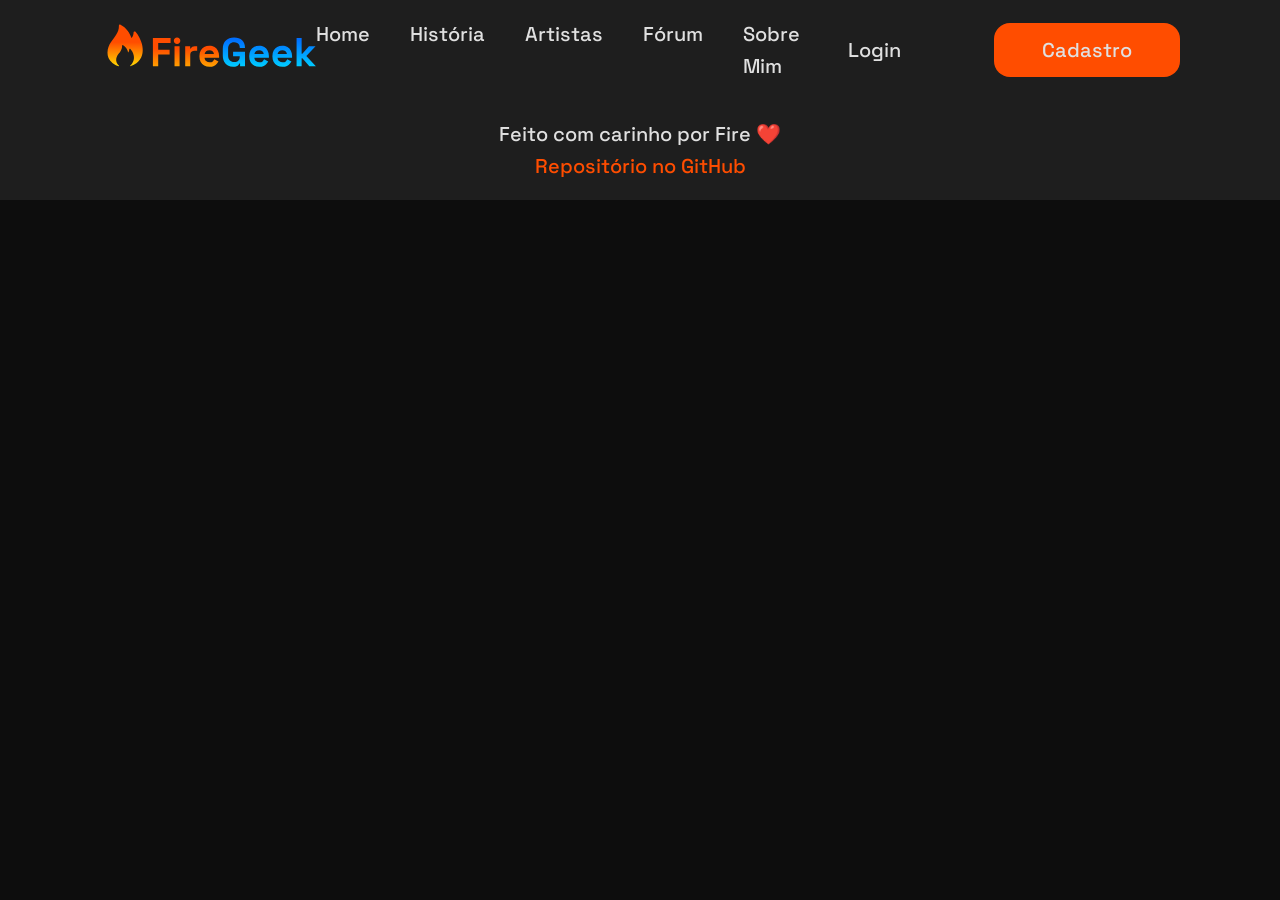
<file: public/forum.html>
<!doctype html>
<html lang="pt-br">
  <head>
    <meta charset="UTF-8" />
    <meta name="viewport" content="width=device-width, initial-scale=1.0" />
    <title>FireGeek - Fórum</title>
    <link rel="preconnect" href="https://fonts.googleapis.com" />
    <link rel="preconnect" href="https://fonts.gstatic.com" crossorigin />
    <link
      href="https://fonts.googleapis.com/css2?family=Poppins:ital,wght@0,100;0,200;0,300;0,400;0,500;0,600;0,700;0,800;0,900;1,100;1,200;1,300;1,400;1,500;1,600;1,700;1,800;1,900&family=Space+Grotesk:wght@300..700&display=swap"
      rel="stylesheet"
    />
    <link rel="stylesheet" href="css/reset.css" />
    <link rel="stylesheet" href="css/style.css" />
  </head>
  <body>
    <header>
      <svg viewBox="0 0 215 50" fill="none" xmlns="http://www.w3.org/2000/svg">
        <path
          d="M12.3458 42.8625C14.1779 44.3973 16.3476 45.4761 18.6771 46.0104C18.9 46.0833 19.05 45.7917 18.9 45.6458C13.9104 40.8854 16.6521 35.7333 18.6771 33.4104C20.1208 31.7521 22.1771 29.0208 22.0271 25.3583C22.0271 24.9917 22.4021 24.6979 22.6979 24.9188C25.5292 26.3833 27.4646 29.6063 27.9854 32.2417C28.8063 31.4375 29.1042 30.1917 29.1042 29.0938C29.1042 28.7271 29.55 28.4333 29.9229 28.7271C32.6042 31.1438 37.2208 39.3458 29.7729 45.7896C29.625 45.9375 29.7729 46.2313 29.9229 46.1583C32.1813 45.5663 34.3051 44.5465 36.1792 43.1542C48.3188 33.7792 40.4229 17.1542 35.2833 11.6625C34.6146 11.0021 33.4229 11.4417 33.4229 12.3938C33.3479 14.3729 32.7521 16.5688 31.1896 18.0333C29.9979 13.0542 26.0271 7.39792 20.3667 4.61459C19.6229 4.24792 18.7292 4.83334 18.8042 5.63959C18.95 12.4521 14.5063 16.7896 10.6333 22.4292C7.20626 27.4813 4.97293 36.7833 12.3458 42.8625Z"
          fill="url(#paint0_linear_0_1)"
        />
        <path
          d="M52.64 46V18H70.24V22.8H57.92V29.56H69.28V34.36H57.92V46H52.64ZM74.1672 46V26.16H79.2072V46H74.1672ZM76.6872 23.84C75.7805 23.84 75.0072 23.5467 74.3672 22.96C73.7539 22.3733 73.4472 21.6 73.4472 20.64C73.4472 19.68 73.7539 18.9067 74.3672 18.32C75.0072 17.7333 75.7805 17.44 76.6872 17.44C77.6205 17.44 78.3939 17.7333 79.0072 18.32C79.6205 18.9067 79.9272 19.68 79.9272 20.64C79.9272 21.6 79.6205 22.3733 79.0072 22.96C78.3939 23.5467 77.6205 23.84 76.6872 23.84ZM84.7922 46V26.16H89.7522V28.4H90.4722C90.7655 27.6 91.2455 27.0133 91.9122 26.64C92.6055 26.2667 93.4055 26.08 94.3122 26.08H96.7122V30.56H94.2322C92.9522 30.56 91.8989 30.9067 91.0722 31.6C90.2455 32.2667 89.8322 33.3067 89.8322 34.72V46H84.7922ZM108.988 46.56C107.015 46.56 105.268 46.1467 103.748 45.32C102.255 44.4667 101.082 43.28 100.228 41.76C99.4018 40.2133 98.9884 38.4 98.9884 36.32V35.84C98.9884 33.76 99.4018 31.96 100.228 30.44C101.055 28.8933 102.215 27.7067 103.708 26.88C105.202 26.0267 106.935 25.6 108.908 25.6C110.855 25.6 112.548 26.04 113.988 26.92C115.428 27.7733 116.548 28.9733 117.348 30.52C118.148 32.04 118.548 33.8133 118.548 35.84V37.56H104.108C104.162 38.92 104.668 40.0267 105.628 40.88C106.588 41.7333 107.762 42.16 109.148 42.16C110.562 42.16 111.602 41.8533 112.268 41.24C112.935 40.6267 113.442 39.9467 113.788 39.2L117.908 41.36C117.535 42.0533 116.988 42.8133 116.268 43.64C115.575 44.44 114.642 45.1333 113.468 45.72C112.295 46.28 110.802 46.56 108.988 46.56ZM104.148 33.8H113.428C113.322 32.6533 112.855 31.7333 112.028 31.04C111.228 30.3467 110.175 30 108.868 30C107.508 30 106.428 30.3467 105.628 31.04C104.828 31.7333 104.335 32.6533 104.148 33.8Z"
          fill="url(#paint1_linear_0_1)"
        />
        <path
          d="M132.554 46.56C130.634 46.56 128.888 46.1333 127.314 45.28C125.768 44.4 124.528 43.1333 123.594 41.48C122.688 39.8 122.234 37.76 122.234 35.36V28.64C122.234 25.04 123.248 22.28 125.274 20.36C127.301 18.4133 130.048 17.44 133.514 17.44C136.954 17.44 139.608 18.36 141.474 20.2C143.368 22.0133 144.314 24.48 144.314 27.6V27.76H139.114V27.44C139.114 26.4533 138.901 25.56 138.474 24.76C138.074 23.96 137.461 23.3333 136.634 22.88C135.808 22.4 134.768 22.16 133.514 22.16C131.648 22.16 130.181 22.7333 129.114 23.88C128.048 25.0267 127.514 26.5867 127.514 28.56V35.44C127.514 37.3867 128.048 38.96 129.114 40.16C130.181 41.3333 131.674 41.92 133.594 41.92C135.514 41.92 136.914 41.4133 137.794 40.4C138.674 39.3867 139.114 38.1067 139.114 36.56V36.16H132.474V31.68H144.314V46H139.434V43.32H138.714C138.528 43.7733 138.221 44.2533 137.794 44.76C137.394 45.2667 136.781 45.6933 135.954 46.04C135.128 46.3867 133.994 46.56 132.554 46.56ZM158.559 46.56C156.585 46.56 154.839 46.1467 153.319 45.32C151.825 44.4667 150.652 43.28 149.799 41.76C148.972 40.2133 148.559 38.4 148.559 36.32V35.84C148.559 33.76 148.972 31.96 149.799 30.44C150.625 28.8933 151.785 27.7067 153.279 26.88C154.772 26.0267 156.505 25.6 158.479 25.6C160.425 25.6 162.119 26.04 163.559 26.92C164.999 27.7733 166.119 28.9733 166.919 30.52C167.719 32.04 168.119 33.8133 168.119 35.84V37.56H153.679C153.732 38.92 154.239 40.0267 155.199 40.88C156.159 41.7333 157.332 42.16 158.719 42.16C160.132 42.16 161.172 41.8533 161.839 41.24C162.505 40.6267 163.012 39.9467 163.359 39.2L167.479 41.36C167.105 42.0533 166.559 42.8133 165.839 43.64C165.145 44.44 164.212 45.1333 163.039 45.72C161.865 46.28 160.372 46.56 158.559 46.56ZM153.719 33.8H162.999C162.892 32.6533 162.425 31.7333 161.599 31.04C160.799 30.3467 159.745 30 158.439 30C157.079 30 155.999 30.3467 155.199 31.04C154.399 31.7333 153.905 32.6533 153.719 33.8ZM181.645 46.56C179.671 46.56 177.925 46.1467 176.405 45.32C174.911 44.4667 173.738 43.28 172.885 41.76C172.058 40.2133 171.645 38.4 171.645 36.32V35.84C171.645 33.76 172.058 31.96 172.885 30.44C173.711 28.8933 174.871 27.7067 176.365 26.88C177.858 26.0267 179.591 25.6 181.565 25.6C183.511 25.6 185.205 26.04 186.645 26.92C188.085 27.7733 189.205 28.9733 190.005 30.52C190.805 32.04 191.205 33.8133 191.205 35.84V37.56H176.765C176.818 38.92 177.325 40.0267 178.285 40.88C179.245 41.7333 180.418 42.16 181.805 42.16C183.218 42.16 184.258 41.8533 184.925 41.24C185.591 40.6267 186.098 39.9467 186.445 39.2L190.565 41.36C190.191 42.0533 189.645 42.8133 188.925 43.64C188.231 44.44 187.298 45.1333 186.125 45.72C184.951 46.28 183.458 46.56 181.645 46.56ZM176.805 33.8H186.085C185.978 32.6533 185.511 31.7333 184.685 31.04C183.885 30.3467 182.831 30 181.525 30C180.165 30 179.085 30.3467 178.285 31.04C177.485 31.7333 176.991 32.6533 176.805 33.8ZM195.691 46V18H200.731V33.48H201.451L208.011 26.16H214.571L205.411 35.76L214.891 46H208.411L201.451 38.12H200.731V46H195.691Z"
          fill="url(#paint2_linear_0_1)"
        />
        <defs>
          <linearGradient
            id="paint0_linear_0_1"
            x1="25.0148"
            y1="4.50278"
            x2="25.0148"
            y2="46.1698"
            gradientUnits="userSpaceOnUse"
          >
            <stop offset="0.423077" stop-color="#FF4D00" />
            <stop offset="1" stop-color="#FFD700" />
          </linearGradient>
          <linearGradient
            id="paint1_linear_0_1"
            x1="133"
            y1="7"
            x2="133"
            y2="58"
            gradientUnits="userSpaceOnUse"
          >
            <stop offset="0.423077" stop-color="#FF4D00" />
            <stop offset="1" stop-color="#FFD700" />
          </linearGradient>
          <linearGradient
            id="paint2_linear_0_1"
            x1="133"
            y1="7"
            x2="133"
            y2="58"
            gradientUnits="userSpaceOnUse"
          >
            <stop offset="0.245192" stop-color="#006FFF" />
            <stop offset="1" stop-color="#00F3FF" />
          </linearGradient>
        </defs>
      </svg>
      <ul class="navbar">
        <li>
          <a href="./index.html" class="btn_navbar">Home</a>
        </li>
        <li><a href="./historia.html" class="btn_navbar">História</a></li>
        <li><a href="./artistas.html" class="btn_navbar">Artistas</a></li>
        <li><a href="./forum.html" class="btn_navbar">Fórum</a></li>
        <li><a href="./sobre.html" class="btn_navbar">Sobre Mim</a></li>
      </ul>
      <div class="div_user">
        <a href="./login.html" class="btn_login">Login</a>
        <a href="./cadastro.html" class="btn_cadastro">Cadastro</a>
      </div>
    </header>
    <footer>
      <span>Feito com carinho por Fire ❤️</span>
      <a href="https://github.com/lucas-britto-dev/FireGeek">Repositório no GitHub</a>
    </footer>
  </body>
</html>
</file>
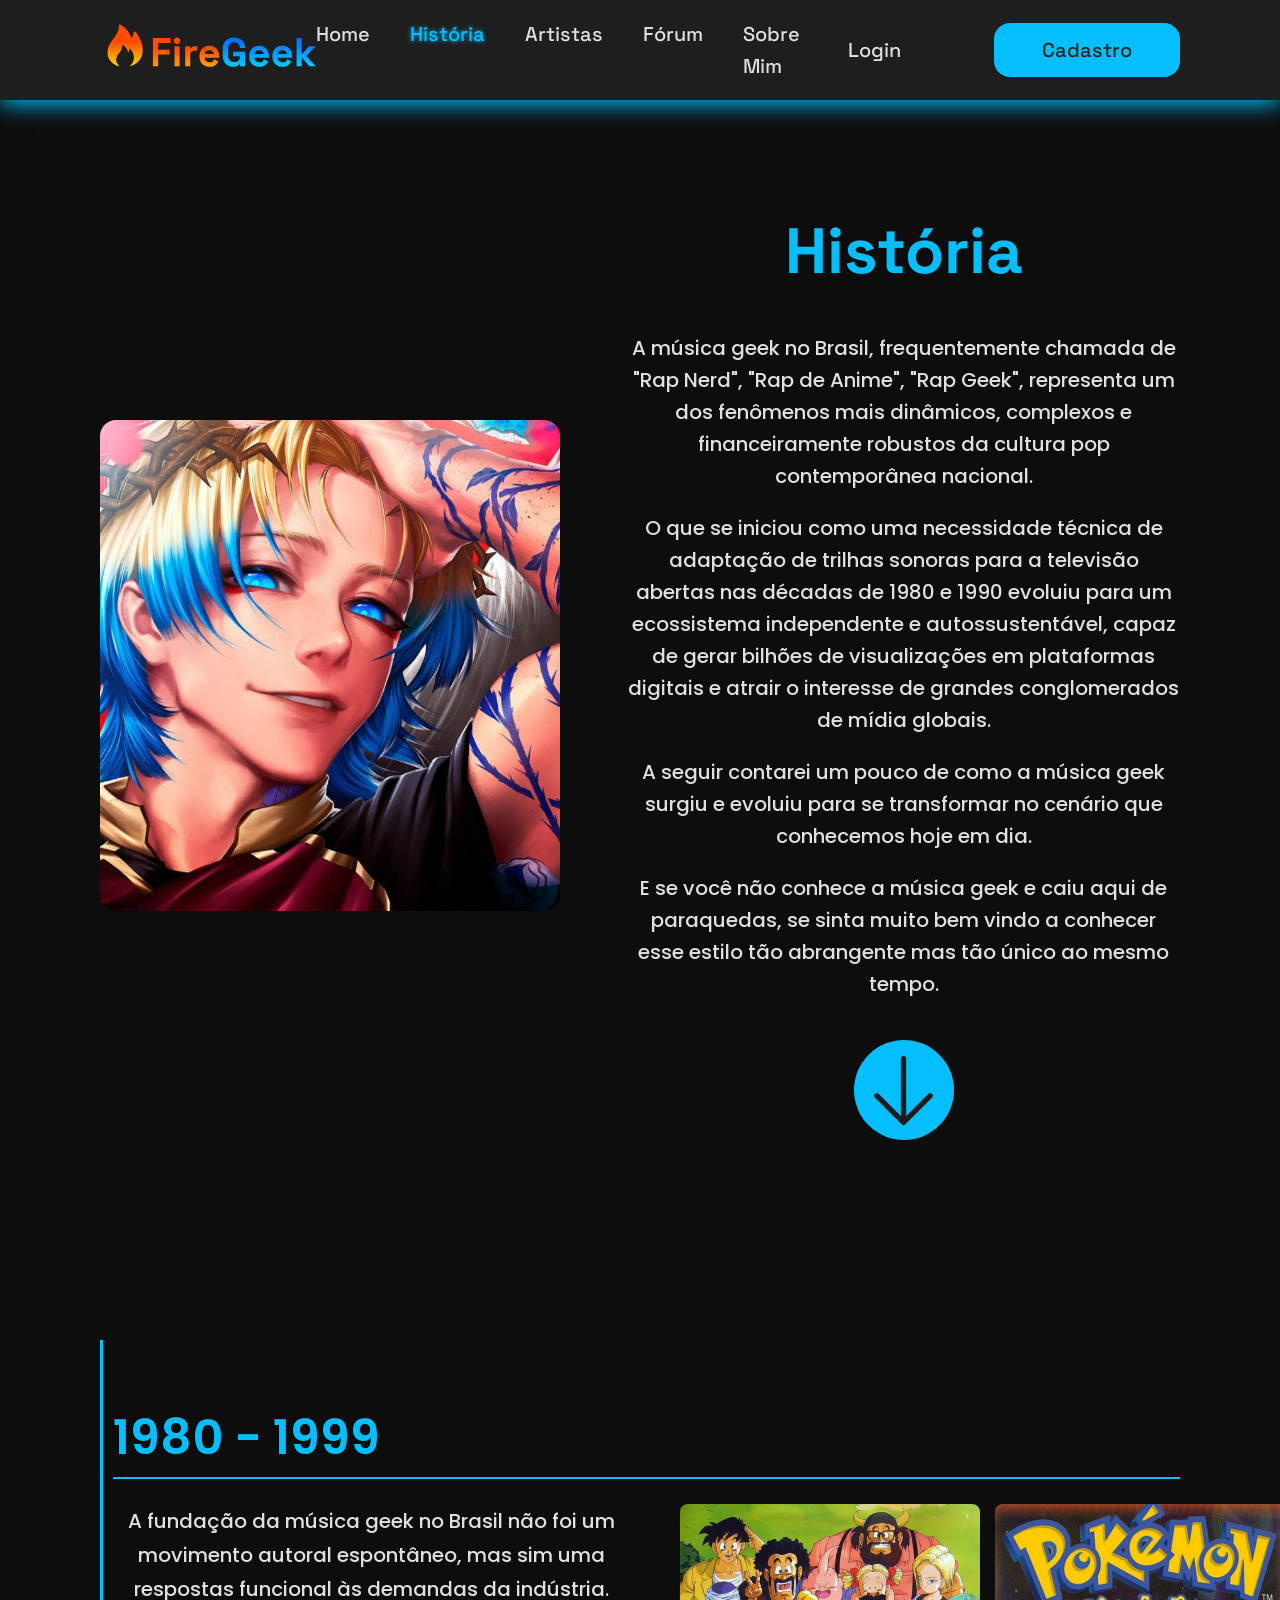
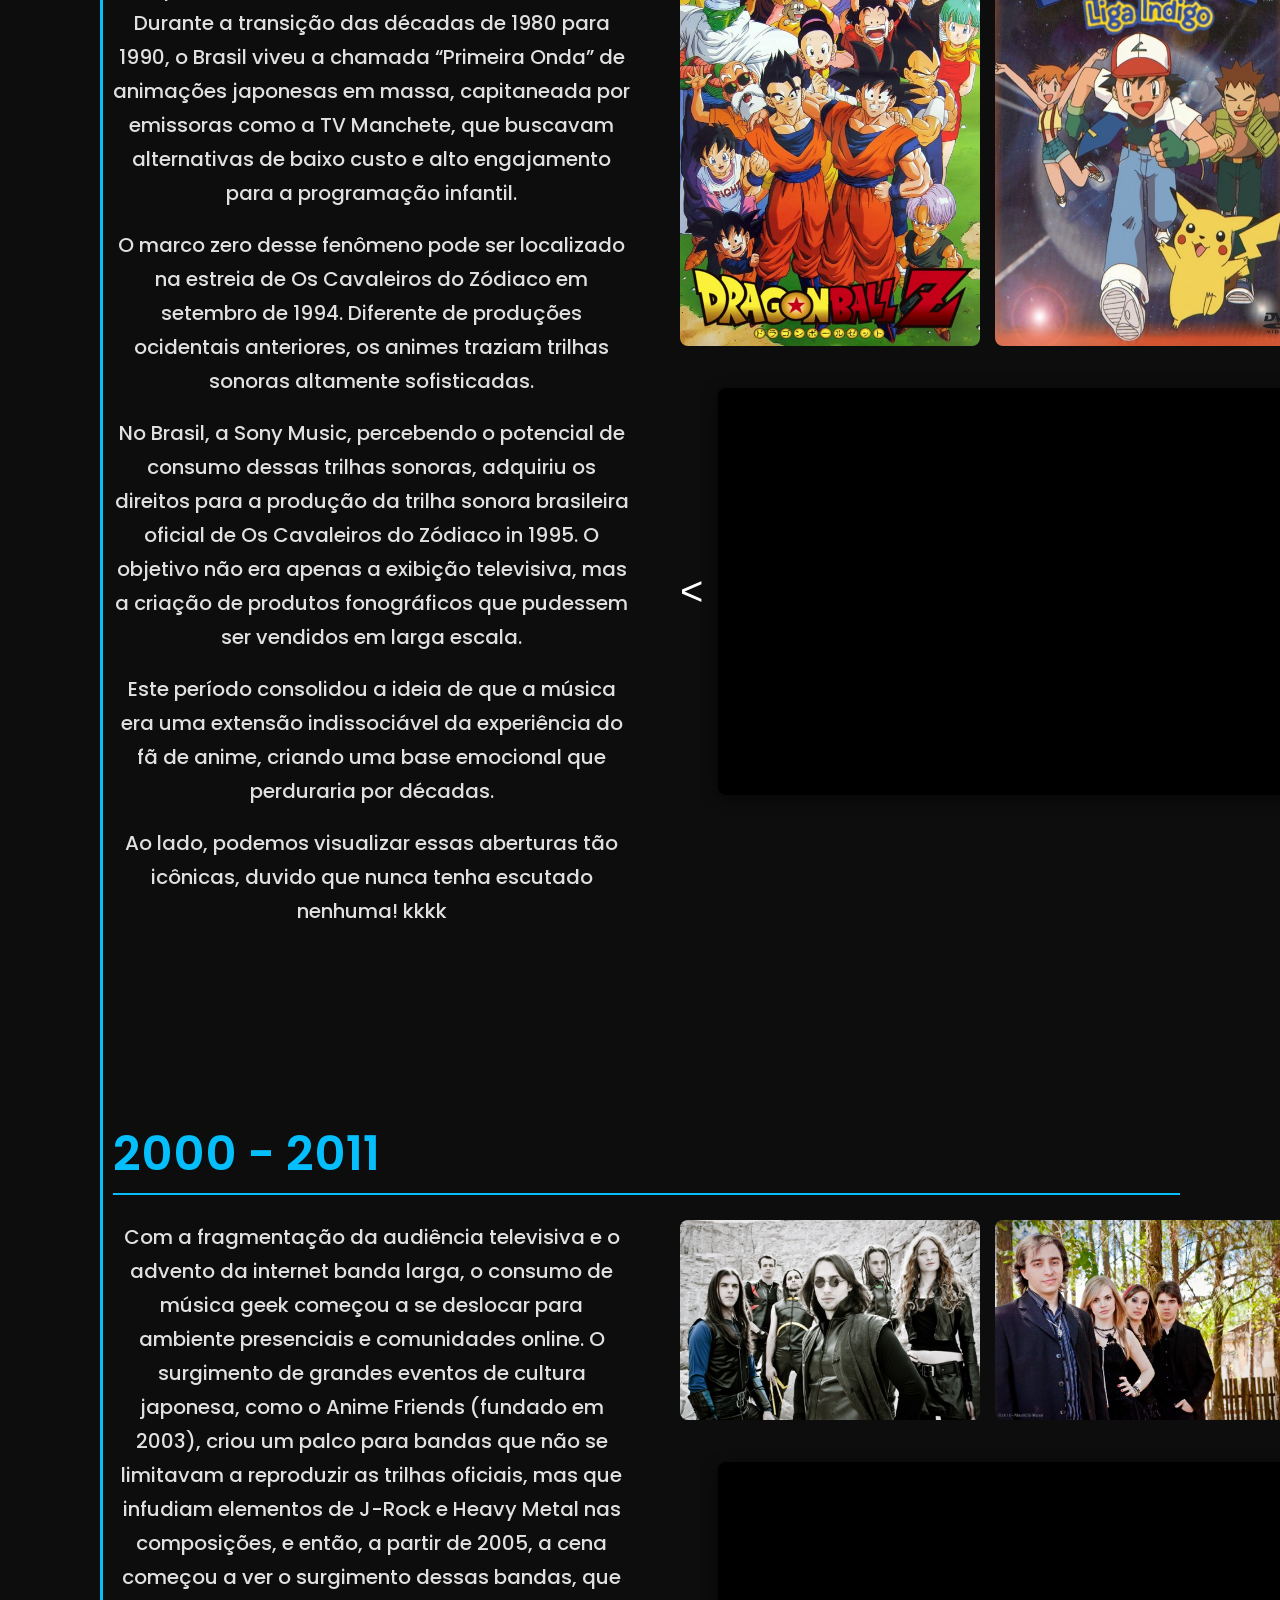
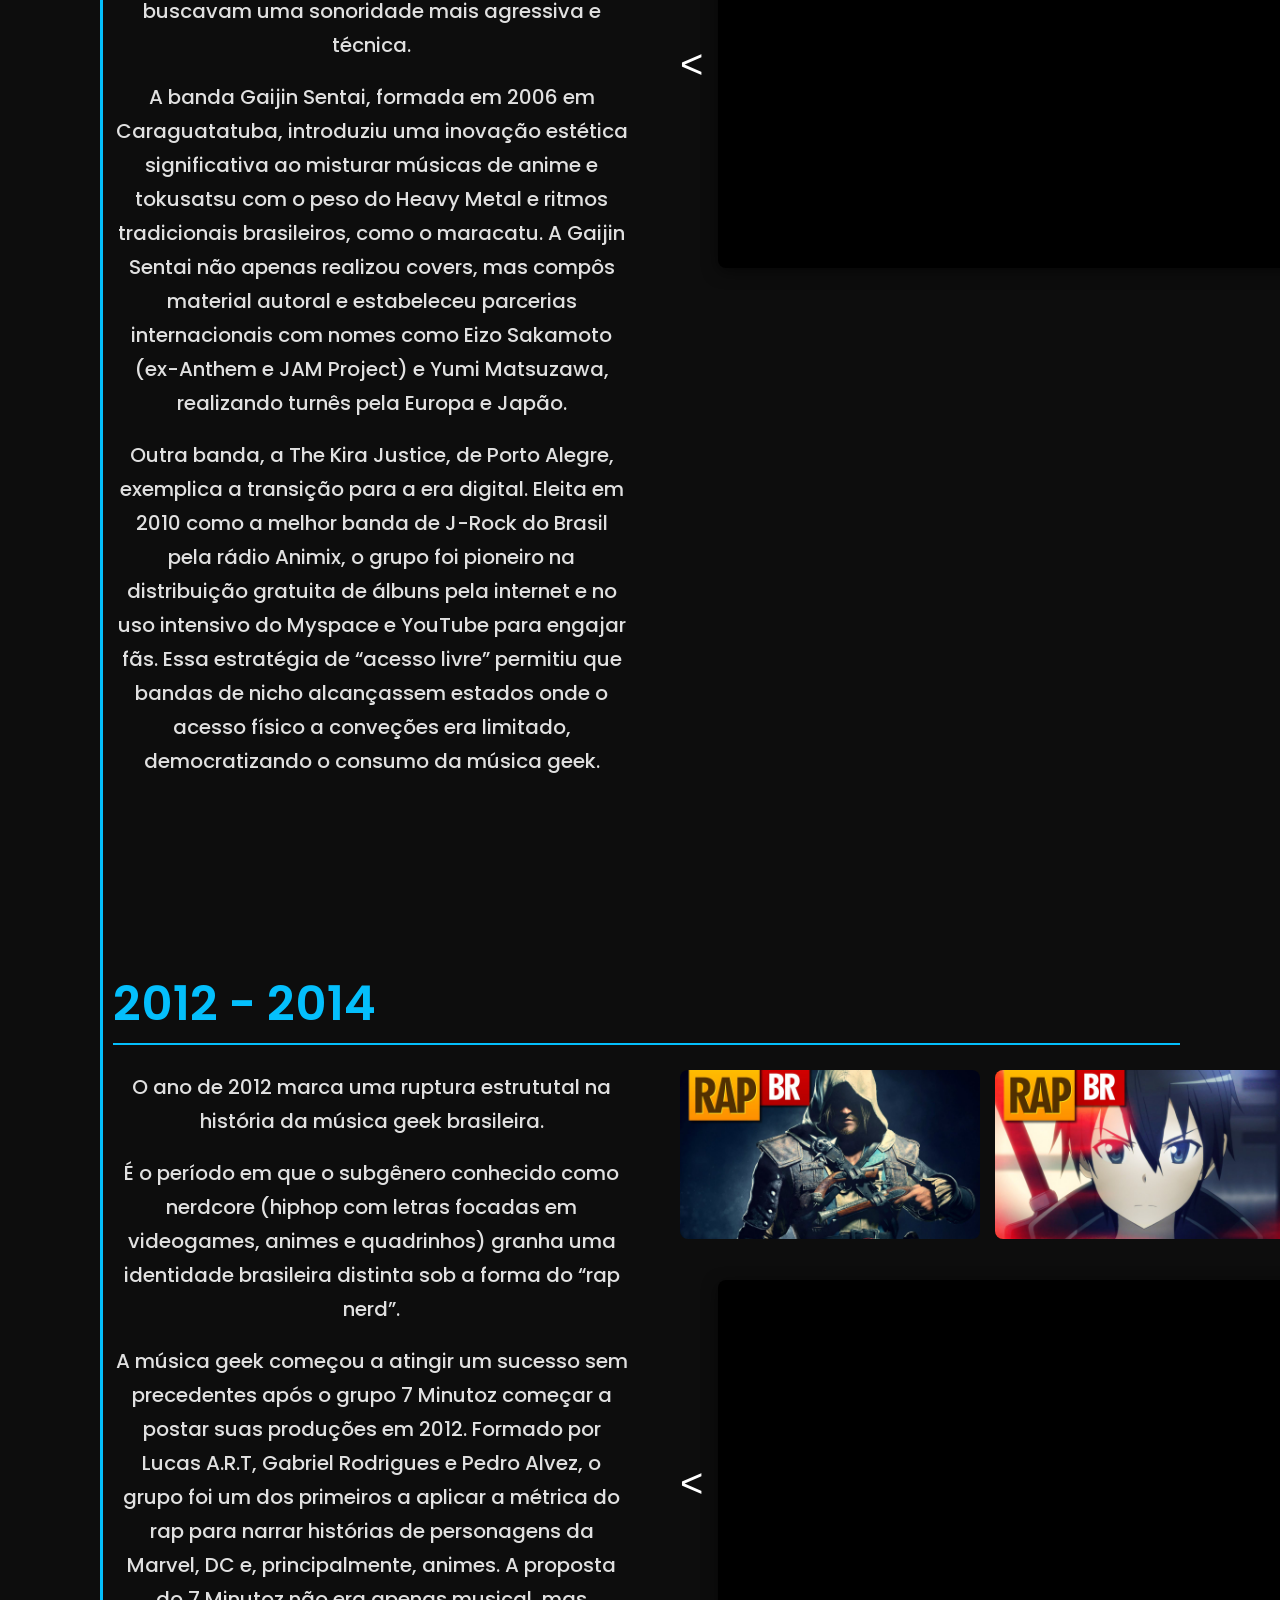
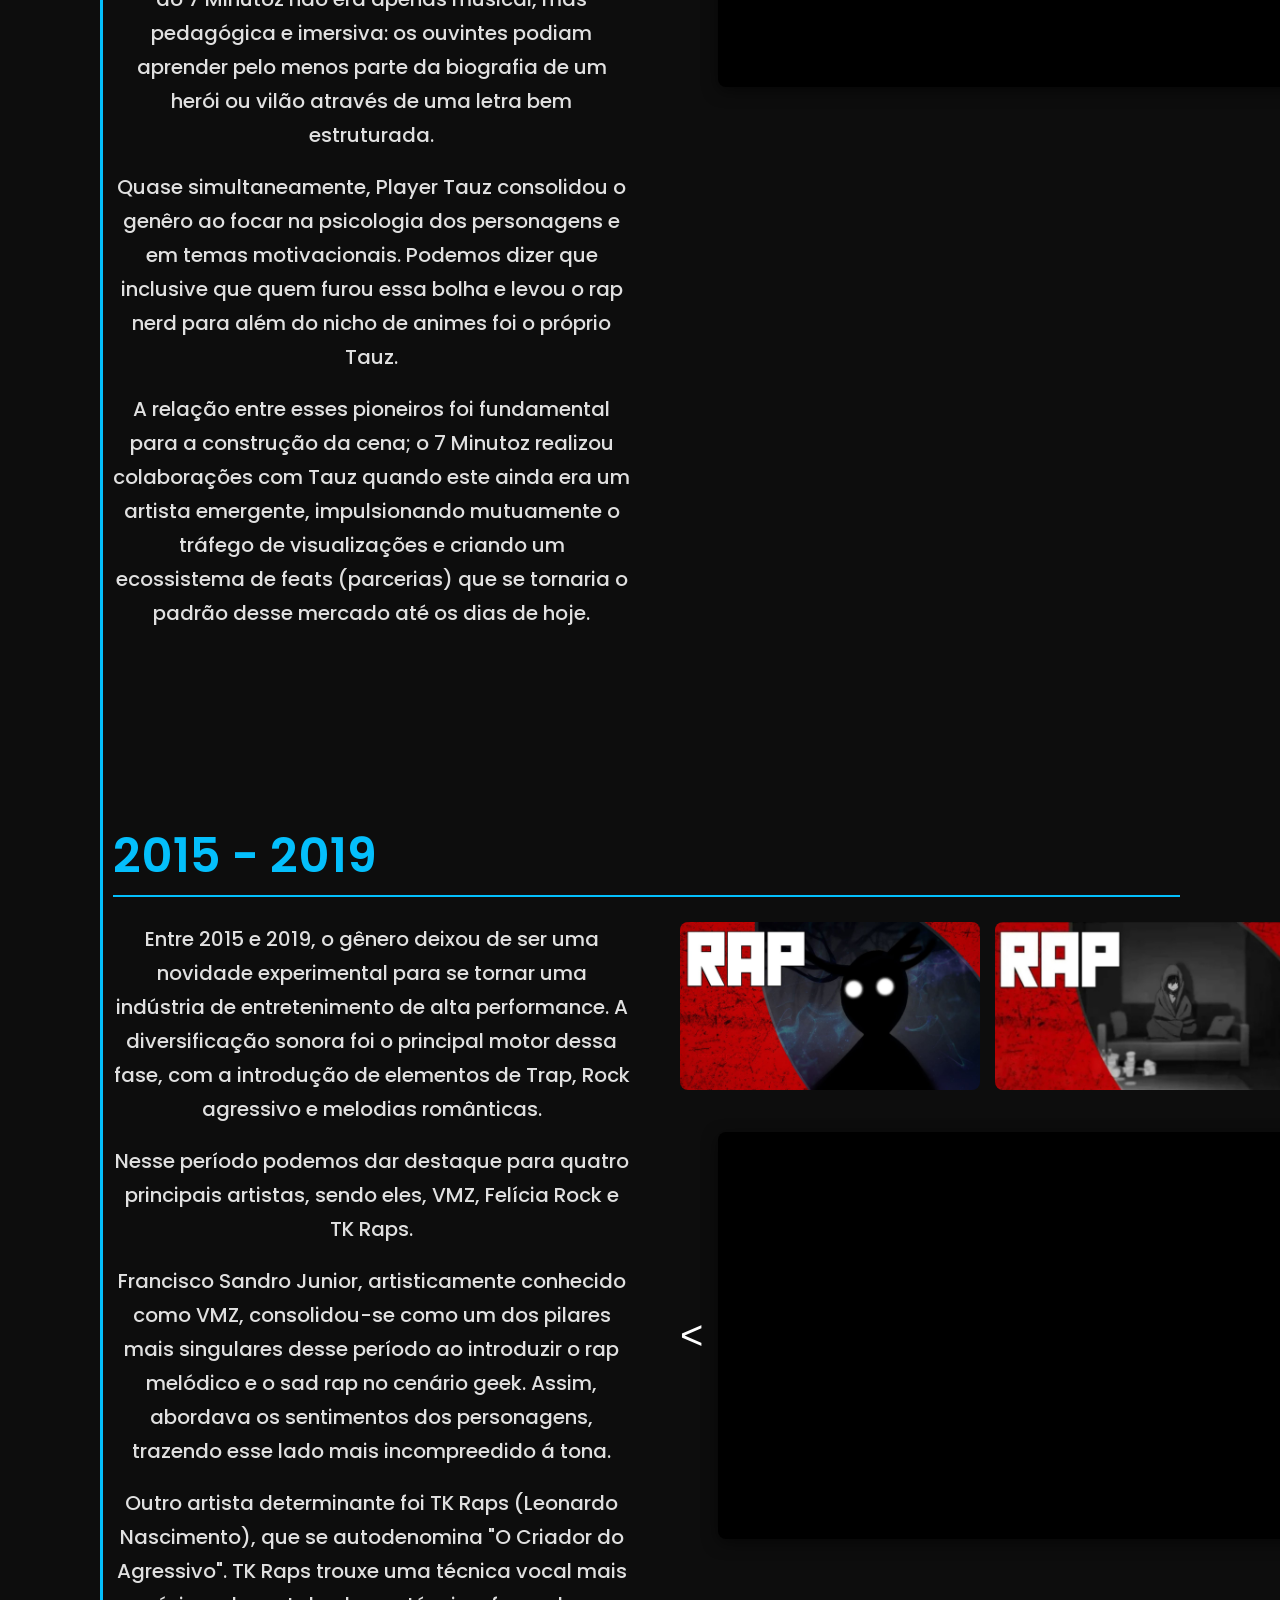
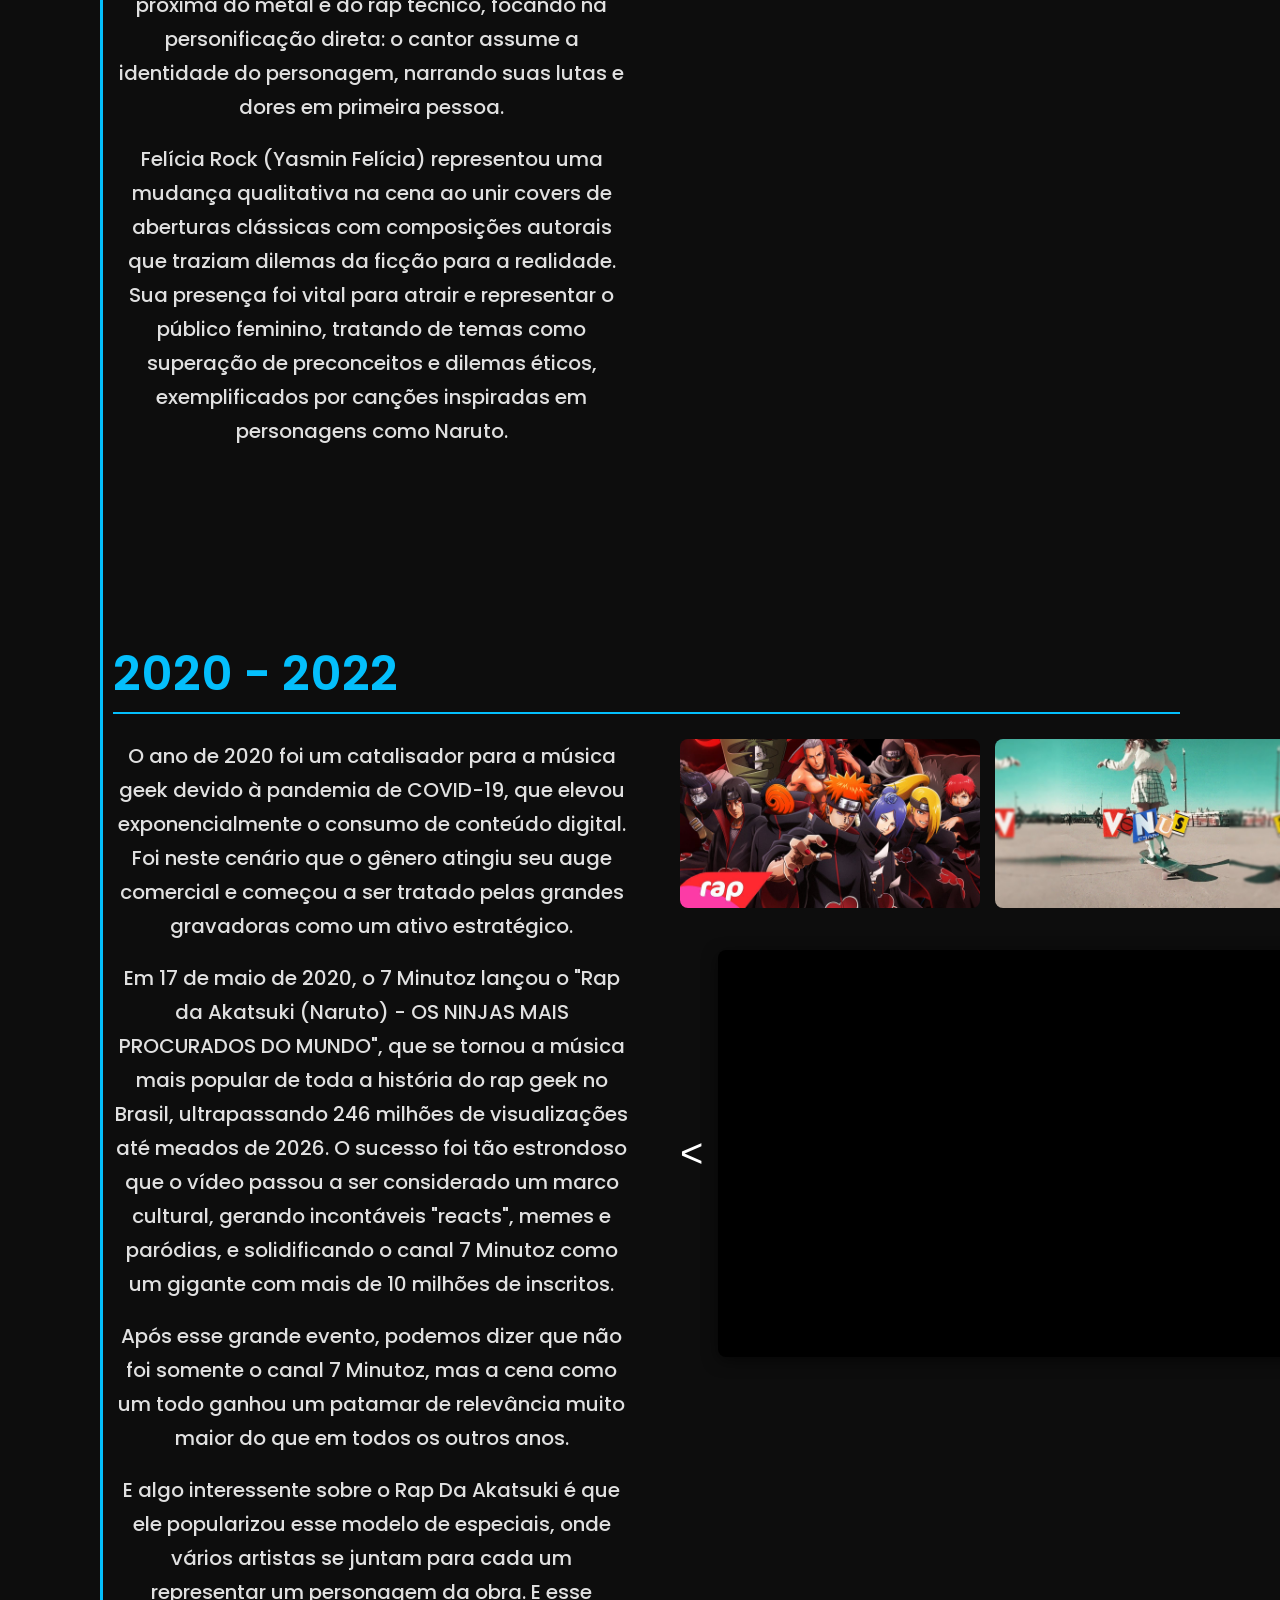
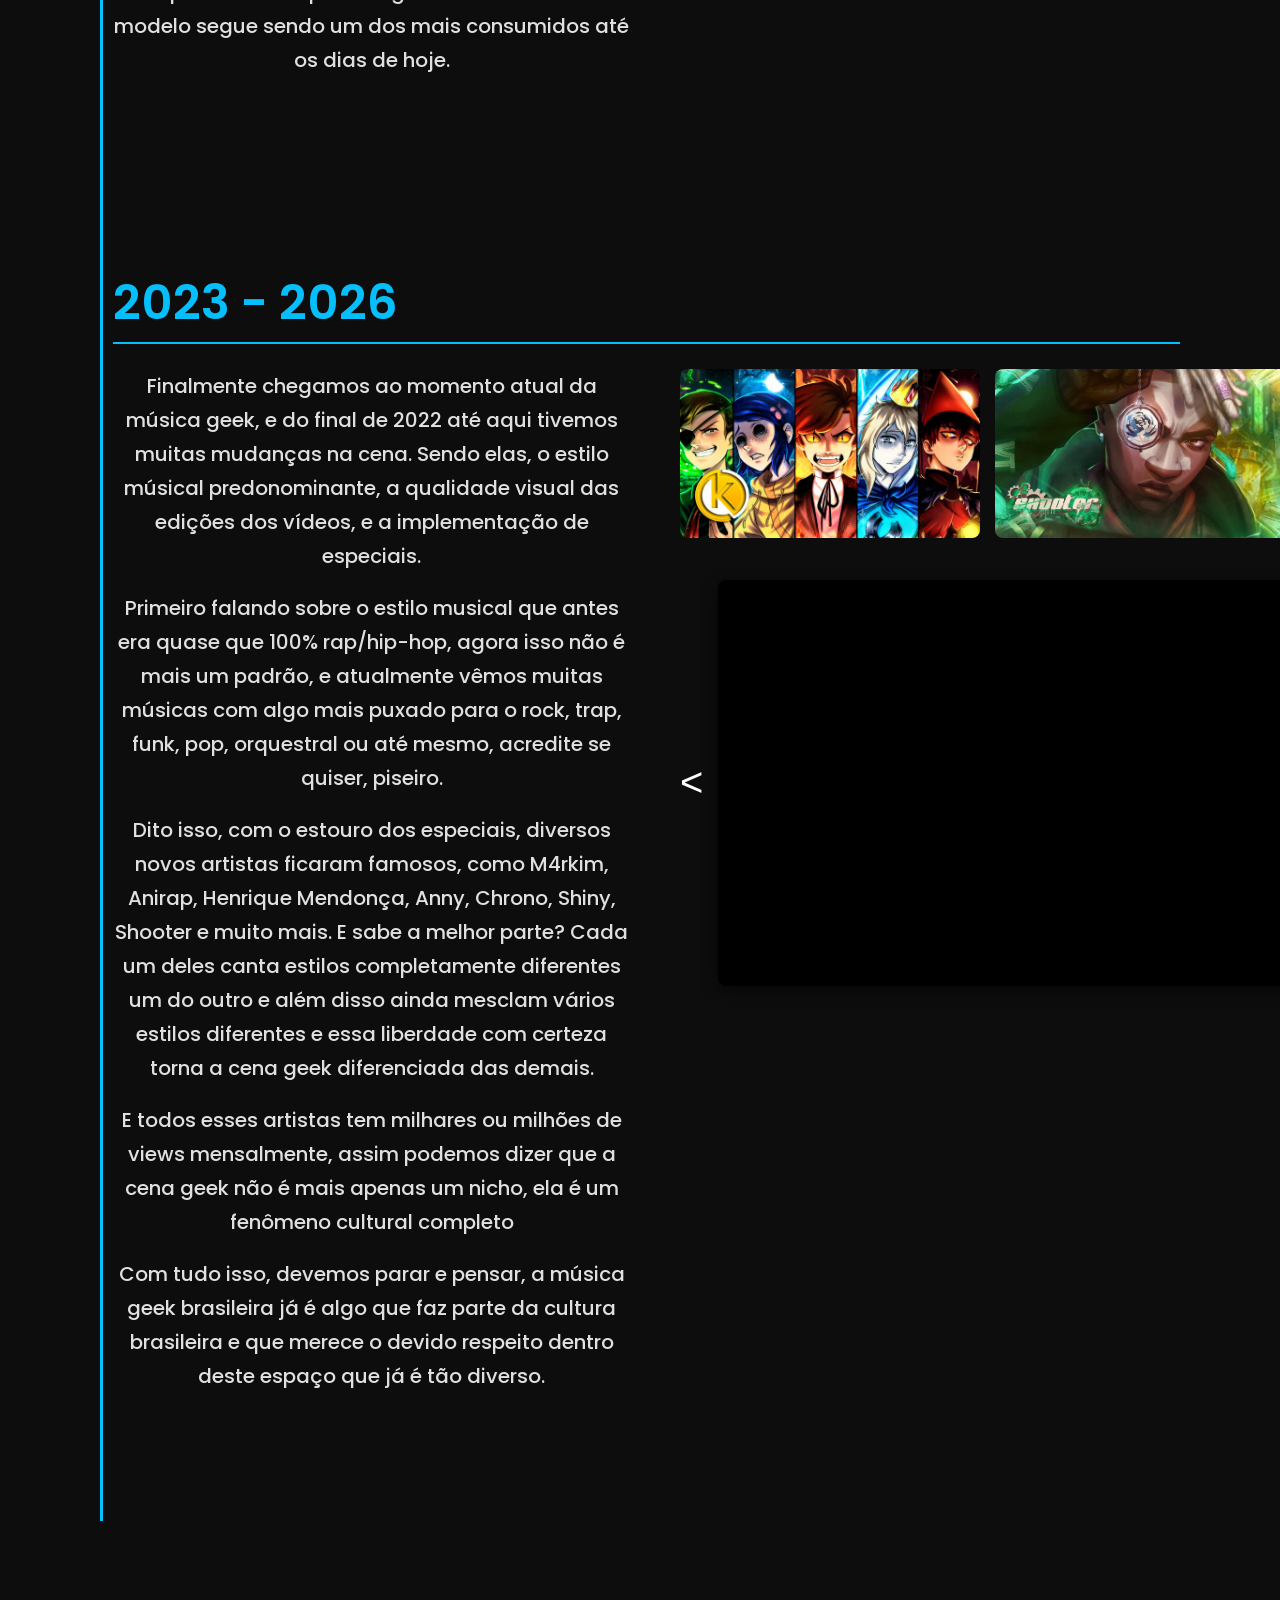
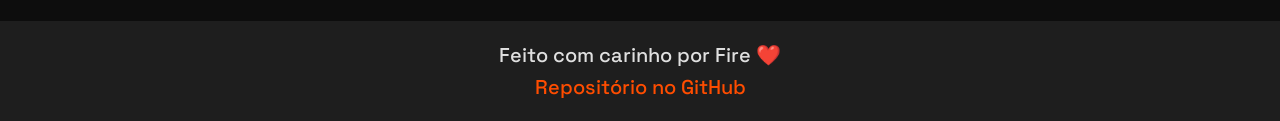
<file: public/historia.html>
<!doctype html>
<html lang="pt-br">

<head>
  <meta charset="UTF-8" />
  <meta name="viewport" content="width=device-width, initial-scale=1.0" />
  <title>FireGeek - História</title>
  <link rel="preconnect" href="https://fonts.googleapis.com" />
  <link rel="preconnect" href="https://fonts.gstatic.com" crossorigin />
  <link
    href="https://fonts.googleapis.com/css2?family=Poppins:ital,wght@0,100;0,200;0,300;0,400;0,500;0,600;0,700;0,800;0,900;1,100;1,200;1,300;1,400;1,500;1,600;1,700;1,800;1,900&family=Space+Grotesk:wght@300..700&display=swap"
    rel="stylesheet" />
  <link rel="stylesheet" href="css/reset.css" />
  <link rel="stylesheet" href="css/style.css" />
</head>

<body>
  <header class="sombra_azul">
    <svg viewBox="0 0 215 50" fill="none" xmlns="http://www.w3.org/2000/svg">
      <path
        d="M12.3458 42.8625C14.1779 44.3973 16.3476 45.4761 18.6771 46.0104C18.9 46.0833 19.05 45.7917 18.9 45.6458C13.9104 40.8854 16.6521 35.7333 18.6771 33.4104C20.1208 31.7521 22.1771 29.0208 22.0271 25.3583C22.0271 24.9917 22.4021 24.6979 22.6979 24.9188C25.5292 26.3833 27.4646 29.6063 27.9854 32.2417C28.8063 31.4375 29.1042 30.1917 29.1042 29.0938C29.1042 28.7271 29.55 28.4333 29.9229 28.7271C32.6042 31.1438 37.2208 39.3458 29.7729 45.7896C29.625 45.9375 29.7729 46.2313 29.9229 46.1583C32.1813 45.5663 34.3051 44.5465 36.1792 43.1542C48.3188 33.7792 40.4229 17.1542 35.2833 11.6625C34.6146 11.0021 33.4229 11.4417 33.4229 12.3938C33.3479 14.3729 32.7521 16.5688 31.1896 18.0333C29.9979 13.0542 26.0271 7.39792 20.3667 4.61459C19.6229 4.24792 18.7292 4.83334 18.8042 5.63959C18.95 12.4521 14.5063 16.7896 10.6333 22.4292C7.20626 27.4813 4.97293 36.7833 12.3458 42.8625Z"
        fill="url(#paint0_linear_0_1)" />
      <path
        d="M52.64 46V18H70.24V22.8H57.92V29.56H69.28V34.36H57.92V46H52.64ZM74.1672 46V26.16H79.2072V46H74.1672ZM76.6872 23.84C75.7805 23.84 75.0072 23.5467 74.3672 22.96C73.7539 22.3733 73.4472 21.6 73.4472 20.64C73.4472 19.68 73.7539 18.9067 74.3672 18.32C75.0072 17.7333 75.7805 17.44 76.6872 17.44C77.6205 17.44 78.3939 17.7333 79.0072 18.32C79.6205 18.9067 79.9272 19.68 79.9272 20.64C79.9272 21.6 79.6205 22.3733 79.0072 22.96C78.3939 23.5467 77.6205 23.84 76.6872 23.84ZM84.7922 46V26.16H89.7522V28.4H90.4722C90.7655 27.6 91.2455 27.0133 91.9122 26.64C92.6055 26.2667 93.4055 26.08 94.3122 26.08H96.7122V30.56H94.2322C92.9522 30.56 91.8989 30.9067 91.0722 31.6C90.2455 32.2667 89.8322 33.3067 89.8322 34.72V46H84.7922ZM108.988 46.56C107.015 46.56 105.268 46.1467 103.748 45.32C102.255 44.4667 101.082 43.28 100.228 41.76C99.4018 40.2133 98.9884 38.4 98.9884 36.32V35.84C98.9884 33.76 99.4018 31.96 100.228 30.44C101.055 28.8933 102.215 27.7067 103.708 26.88C105.202 26.0267 106.935 25.6 108.908 25.6C110.855 25.6 112.548 26.04 113.988 26.92C115.428 27.7733 116.548 28.9733 117.348 30.52C118.148 32.04 118.548 33.8133 118.548 35.84V37.56H104.108C104.162 38.92 104.668 40.0267 105.628 40.88C106.588 41.7333 107.762 42.16 109.148 42.16C110.562 42.16 111.602 41.8533 112.268 41.24C112.935 40.6267 113.442 39.9467 113.788 39.2L117.908 41.36C117.535 42.0533 116.988 42.8133 116.268 43.64C115.575 44.44 114.642 45.1333 113.468 45.72C112.295 46.28 110.802 46.56 108.988 46.56ZM104.148 33.8H113.428C113.322 32.6533 112.855 31.7333 112.028 31.04C111.228 30.3467 110.175 30 108.868 30C107.508 30 106.428 30.3467 105.628 31.04C104.828 31.7333 104.335 32.6533 104.148 33.8Z"
        fill="url(#paint1_linear_0_1)" />
      <path
        d="M132.554 46.56C130.634 46.56 128.888 46.1333 127.314 45.28C125.768 44.4 124.528 43.1333 123.594 41.48C122.688 39.8 122.234 37.76 122.234 35.36V28.64C122.234 25.04 123.248 22.28 125.274 20.36C127.301 18.4133 130.048 17.44 133.514 17.44C136.954 17.44 139.608 18.36 141.474 20.2C143.368 22.0133 144.314 24.48 144.314 27.6V27.76H139.114V27.44C139.114 26.4533 138.901 25.56 138.474 24.76C138.074 23.96 137.461 23.3333 136.634 22.88C135.808 22.4 134.768 22.16 133.514 22.16C131.648 22.16 130.181 22.7333 129.114 23.88C128.048 25.0267 127.514 26.5867 127.514 28.56V35.44C127.514 37.3867 128.048 38.96 129.114 40.16C130.181 41.3333 131.674 41.92 133.594 41.92C135.514 41.92 136.914 41.4133 137.794 40.4C138.674 39.3867 139.114 38.1067 139.114 36.56V36.16H132.474V31.68H144.314V46H139.434V43.32H138.714C138.528 43.7733 138.221 44.2533 137.794 44.76C137.394 45.2667 136.781 45.6933 135.954 46.04C135.128 46.3867 133.994 46.56 132.554 46.56ZM158.559 46.56C156.585 46.56 154.839 46.1467 153.319 45.32C151.825 44.4667 150.652 43.28 149.799 41.76C148.972 40.2133 148.559 38.4 148.559 36.32V35.84C148.559 33.76 148.972 31.96 149.799 30.44C150.625 28.8933 151.785 27.7067 153.279 26.88C154.772 26.0267 156.505 25.6 158.479 25.6C160.425 25.6 162.119 26.04 163.559 26.92C164.999 27.7733 166.119 28.9733 166.919 30.52C167.719 32.04 168.119 33.8133 168.119 35.84V37.56H153.679C153.732 38.92 154.239 40.0267 155.199 40.88C156.159 41.7333 157.332 42.16 158.719 42.16C160.132 42.16 161.172 41.8533 161.839 41.24C162.505 40.6267 163.012 39.9467 163.359 39.2L167.479 41.36C167.105 42.0533 166.559 42.8133 165.839 43.64C165.145 44.44 164.212 45.1333 163.039 45.72C161.865 46.28 160.372 46.56 158.559 46.56ZM153.719 33.8H162.999C162.892 32.6533 162.425 31.7333 161.599 31.04C160.799 30.3467 159.745 30 158.439 30C157.079 30 155.999 30.3467 155.199 31.04C154.399 31.7333 153.905 32.6533 153.719 33.8ZM181.645 46.56C179.671 46.56 177.925 46.1467 176.405 45.32C174.911 44.4667 173.738 43.28 172.885 41.76C172.058 40.2133 171.645 38.4 171.645 36.32V35.84C171.645 33.76 172.058 31.96 172.885 30.44C173.711 28.8933 174.871 27.7067 176.365 26.88C177.858 26.0267 179.591 25.6 181.565 25.6C183.511 25.6 185.205 26.04 186.645 26.92C188.085 27.7733 189.205 28.9733 190.005 30.52C190.805 32.04 191.205 33.8133 191.205 35.84V37.56H176.765C176.818 38.92 177.325 40.0267 178.285 40.88C179.245 41.7333 180.418 42.16 181.805 42.16C183.218 42.16 184.258 41.8533 184.925 41.24C185.591 40.6267 186.098 39.9467 186.445 39.2L190.565 41.36C190.191 42.0533 189.645 42.8133 188.925 43.64C188.231 44.44 187.298 45.1333 186.125 45.72C184.951 46.28 183.458 46.56 181.645 46.56ZM176.805 33.8H186.085C185.978 32.6533 185.511 31.7333 184.685 31.04C183.885 30.3467 182.831 30 181.525 30C180.165 30 179.085 30.3467 178.285 31.04C177.485 31.7333 176.991 32.6533 176.805 33.8ZM195.691 46V18H200.731V33.48H201.451L208.011 26.16H214.571L205.411 35.76L214.891 46H208.411L201.451 38.12H200.731V46H195.691Z"
        fill="url(#paint2_linear_0_1)" />
      <defs>
        <linearGradient id="paint0_linear_0_1" x1="25.0148" y1="4.50278" x2="25.0148" y2="46.1698"
          gradientUnits="userSpaceOnUse">
          <stop offset="0.423077" stop-color="#FF4D00" />
          <stop offset="1" stop-color="#FFD700" />
        </linearGradient>
        <linearGradient id="paint1_linear_0_1" x1="133" y1="7" x2="133" y2="58" gradientUnits="userSpaceOnUse">
          <stop offset="0.423077" stop-color="#FF4D00" />
          <stop offset="1" stop-color="#FFD700" />
        </linearGradient>
        <linearGradient id="paint2_linear_0_1" x1="133" y1="7" x2="133" y2="58" gradientUnits="userSpaceOnUse">
          <stop offset="0.245192" stop-color="#006FFF" />
          <stop offset="1" stop-color="#00F3FF" />
        </linearGradient>
      </defs>
    </svg>
    <ul class="navbar">
      <li>
        <a href="./index.html" class="btn_navbar">Home</a>
      </li>
      <li><a href="./historia.html" class="btn_navbar destaque_azul">História</a></li>
      <li><a href="./artistas.html" class="btn_navbar">Artistas</a></li>
      <li><a href="./forum.html" class="btn_navbar">Fórum</a></li>
      <li><a href="./sobre.html" class="btn_navbar">Sobre Mim</a></li>
    </ul>
    <div class="div_user">
      <a href="./login.html" class="btn_login btn_login_historia">Login</a>
      <a href="./cadastro.html" class="btn_cadastro btn_azul btn_cadastro_historia">Cadastro</a>
    </div>
  </header>

  <section class="section_historia">
    <div class="div_hero">
      <div class="div_img_hero">
        <img src="./assets/imgs/historia/kaiser.png" alt="Kaiser (Blue Lock)">
      </div>
      <div class="div_conteudo_hero">
        <h2>História</h2>
        <p>A música geek no Brasil, frequentemente chamada de "Rap Nerd", "Rap de Anime", "Rap Geek", representa um dos
          fenômenos mais dinâmicos, complexos e financeiramente robustos da cultura pop contemporânea nacional.</p>
        <p>O que se iniciou como uma necessidade técnica de adaptação de trilhas sonoras para a televisão abertas nas
          décadas de 1980 e 1990 evoluiu para um ecossistema independente e autossustentável, capaz de gerar bilhões de
          visualizações em plataformas digitais e atrair o interesse de grandes conglomerados de mídia globais.</p>
        <p>A seguir contarei um pouco de como a música geek surgiu e evoluiu para se transformar no cenário que
          conhecemos hoje em dia.</p>
        <p>E se você não conhece a música geek e caiu aqui de paraquedas, se sinta muito bem vindo a conhecer esse
          estilo tão abrangente mas tão único ao mesmo tempo.</p>
        <div class="seta_baixo">
          <svg xmlns="http://www.w3.org/2000/svg" viewBox="0 0 24 24" fill="currentColor">
            <path fill-rule="evenodd"
              d="M12 2.25a.75.75 0 0 1 .75.75v16.19l6.22-6.22a.75.75 0 1 1 1.06 1.06l-7.5 7.5a.75.75 0 0 1-1.06 0l-7.5-7.5a.75.75 0 1 1 1.06-1.06l6.22 6.22V3a.75.75 0 0 1 .75-.75Z"
              clip-rule="evenodd" />
          </svg>
        </div>
      </div>
    </div>
  </section>
  <main class="main_historia">

    <section class="section_era">
      <h3 class="titulo_era">1980 - 1999</h3>

      <div class="grid_era">
        <div class="texto_era">
          <p>A fundação da música geek no Brasil não foi um movimento autoral espontâneo, mas sim uma respostas
            funcional às demandas da indústria. Durante a transição das décadas de 1980 para 1990, o Brasil viveu a
            chamada “Primeira Onda” de animações japonesas em massa, capitaneada por emissoras como a TV Manchete, que
            buscavam alternativas de baixo custo e alto engajamento para a programação infantil.</p>
          <p>O marco zero desse fenômeno pode ser localizado na estreia de Os Cavaleiros do Zódiaco em setembro de 1994.
            Diferente de produções ocidentais anteriores, os animes traziam trilhas sonoras altamente sofisticadas.</p>
          <p>No Brasil, a Sony Music, percebendo o potencial de consumo dessas trilhas sonoras, adquiriu os direitos
            para a produção da trilha sonora brasileira oficial de Os Cavaleiros do Zódiaco in 1995. O objetivo não era
            apenas a exibição televisiva, mas a criação de produtos fonográficos que pudessem ser vendidos em larga
            escala.</p>
          <p>Este período consolidou a ideia de que a música era uma extensão indissociável da experiência do fã de
            anime, criando uma base emocional que perduraria por décadas.</p>
          <p>Ao lado, podemos visualizar essas aberturas tão icônicas, duvido que nunca tenha escutado nenhuma! kkkk</p>
        </div>

        <div class="imagens_era">
          <div class="miniaturas_fotos">
            <img src="./assets/imgs/historia/dbz.png" alt="Dragon Ball Z">
            <img src="./assets/imgs/historia/pokemon.png" alt="Pokémon">
            <img src="./assets/imgs/historia/zodiaco.png" alt="Cavaleiros do Zodíaco">
          </div>

          <div class="slider_video">
            <button class="seta_slider" onclick="mudarVideo(this, -1)">&lt;</button>
            <div class="carrosel_janela">
              <div class="carrosel_videos" data-index="0">
                <div class="carrosel_slide">
                  <iframe src="https://www.youtube.com/embed/yWgWhuN8wc4?si=1aMm_-T28tseESjl"
                    referrerpolicy="strict-origin-when-cross-origin" allowfullscreen></iframe>
                </div>
                <div class="carrosel_slide">
                  <iframe src="https://www.youtube.com/embed/mE8E3nT2U70?si=tNYJ8f36ycUKav9X"
                    referrerpolicy="strict-origin-when-cross-origin" allowfullscreen></iframe>
                </div>
                <div class="carrosel_slide">
                  <iframe src="https://www.youtube.com/embed/Nds9oPVLATc?si=yHtekluDEf0MmaBC"
                    referrerpolicy="strict-origin-when-cross-origin" allowfullscreen></iframe>
                </div>
              </div>
            </div>
            <button class="seta_slider" onclick="mudarVideo(this, 1)">&gt;</button>
          </div>
        </div>

      </div>
    </section>
    <section class="section_era">
      <h3 class="titulo_era">2000 - 2011</h3>

      <div class="grid_era">
        <div class="texto_era">
          <p>Com a fragmentação da audiência televisiva e o advento da internet banda larga, o consumo de música geek
            começou a se deslocar para ambiente presenciais e comunidades online. O surgimento de grandes eventos de
            cultura japonesa, como o Anime Friends (fundado em 2003), criou um palco para bandas que não se limitavam a
            reproduzir as trilhas oficiais, mas que infudiam elementos de J-Rock e Heavy Metal nas composições, e então,
            a partir de 2005, a cena começou a ver o surgimento dessas bandas, que buscavam uma sonoridade mais
            agressiva e técnica.</p>
          <p> A banda Gaijin Sentai, formada em 2006 em Caraguatatuba, introduziu uma inovação estética significativa ao
            misturar músicas de anime e tokusatsu com o peso do Heavy Metal e ritmos tradicionais brasileiros, como o
            maracatu.
            A Gaijin Sentai não apenas realizou covers, mas compôs material autoral e estabeleceu parcerias
            internacionais com nomes como Eizo Sakamoto (ex-Anthem e JAM Project) e Yumi Matsuzawa, realizando turnês
            pela Europa e Japão.</p>
          <p>Outra banda, a The Kira Justice, de Porto Alegre, exemplica a transição para a era digital. Eleita em 2010
            como a melhor banda de J-Rock do Brasil pela rádio Animix, o grupo foi pioneiro na distribuição gratuita de
            álbuns pela internet e no uso intensivo do Myspace e YouTube para engajar fãs. Essa estratégia de “acesso
            livre” permitiu que bandas de nicho alcançassem estados onde o acesso físico a conveções era limitado,
            democratizando o consumo da música geek.</p>
        </div>

        <div class="imagens_era">
          <div class="miniaturas_fotos">
            <img src="./assets/imgs/historia/gaijin.png" alt="Gaijin Sentai">
            <img src="./assets/imgs/historia/thekira.jpg" alt="The Kira Justice">
          </div>

          <div class="slider_video">
            <button class="seta_slider" onclick="mudarVideo(this, -1)">&lt;</button>
            <div class="carrosel_janela">
              <div class="carrosel_videos" data-index="0">
                <div class="carrosel_slide">
                  <iframe src="https://www.youtube.com/embed/eg4tuN4Tj8M?si=EiE79kMOiN4rg9tu"
                    referrerpolicy="strict-origin-when-cross-origin" allowfullscreen></iframe>
                </div>
                <div class="carrosel_slide">
                  <iframe src="https://www.youtube.com/embed/m0c3ZSPAz14?si=UXgOCGqm09deC6y2"
                    referrerpolicy="strict-origin-when-cross-origin" allowfullscreen></iframe>
                </div>
                <div class="carrosel_slide">
                  <iframe src="https://www.youtube.com/embed/rW8SxNPgt_Y?si=fSDQtnGik88Gm0bS"
                    referrerpolicy="strict-origin-when-cross-origin" allowfullscreen></iframe>
                </div>
              </div>
            </div>
            <button class="seta_slider" onclick="mudarVideo(this, 1)">&gt;</button>
          </div>
        </div>

      </div>
    </section>
    <section class="section_era">
      <h3 class="titulo_era">2012 - 2014</h3>

      <div class="grid_era">
        <div class="texto_era">
          <p>O ano de 2012 marca uma ruptura estrututal na história da música geek brasileira.</p>
          <p>É o período em que o subgênero conhecido como nerdcore (hiphop com letras focadas em videogames, animes e
            quadrinhos) granha uma identidade brasileira distinta sob a forma do “rap nerd”.</p>
          <p>A música geek começou a atingir um sucesso sem precedentes após o grupo 7 Minutoz começar a postar suas
            produções em 2012. Formado por Lucas A.R.T, Gabriel Rodrigues e Pedro Alvez, o grupo foi um dos primeiros a
            aplicar a métrica do rap para narrar histórias de personagens da Marvel, DC e, principalmente, animes. A
            proposta do 7 Minutoz não era apenas musical, mas pedagógica e imersiva: os ouvintes podiam aprender pelo
            menos
            parte da biografia de um herói ou vilão através de uma letra bem estruturada.</p>
          <p>Quase simultaneamente, Player Tauz consolidou o genêro ao focar na psicologia dos personagens e em temas
            motivacionais. Podemos dizer que inclusive que quem furou essa bolha e levou o rap nerd para além do nicho
            de
            animes foi o próprio Tauz.
          </p>
          <p>A relação entre esses pioneiros foi fundamental para a construção da cena; o 7 Minutoz realizou
            colaborações
            com Tauz quando este ainda era um artista emergente, impulsionando mutuamente o tráfego de visualizações e
            criando um ecossistema de feats (parcerias) que se tornaria o padrão desse mercado até os dias de hoje.</p>
        </div>

        <div class="imagens_era">
          <div class="miniaturas_fotos">
            <img src="./assets/imgs/historia/AC.png" alt="Rap do Assassin's Creed Tauz">
            <img src="./assets/imgs/historia/kirito.jpg" alt="Rap do Kirito Tauz">
            <img src="./assets/imgs/historia/mario.jpg" alt="Duelo de Titãs Mario vs Sonic 7mz">
          </div>

          <div class="slider_video">
            <button class="seta_slider" onclick="mudarVideo(this, -1)">&lt;</button>
            <div class="carrosel_janela">
              <div class="carrosel_videos" data-index="0">
                <div class="carrosel_slide">
                  <iframe src="https://www.youtube.com/embed/CwKz7j24LPg?si=RdgufXfzRQUEllc7"
                    referrerpolicy="strict-origin-when-cross-origin" allowfullscreen></iframe>
                </div>
                <div class="carrosel_slide">
                  <iframe src="https://www.youtube.com/embed/5ZA263x3Xkw?si=3x0QJo-SYxdLh9qG"
                    referrerpolicy="strict-origin-when-cross-origin" allowfullscreen></iframe>
                </div>
                <div class="carrosel_slide">
                  <iframe src="https://www.youtube.com/embed/obYk_yOXE6U?si=_-QAwDyBZSvmro0G"
                    referrerpolicy="strict-origin-when-cross-origin" allowfullscreen></iframe>
                </div>
              </div>
            </div>
            <button class="seta_slider" onclick="mudarVideo(this, 1)">&gt;</button>
          </div>
        </div>

      </div>
    </section>
    <section class="section_era">
      <h3 class="titulo_era">2015 - 2019</h3>

      <div class="grid_era">
        <div class="texto_era">
          <p>Entre 2015 e 2019, o gênero deixou de ser uma novidade experimental para se tornar uma indústria de
            entretenimento de alta performance. A diversificação sonora foi o principal motor dessa fase, com a
            introdução de elementos de Trap, Rock agressivo e melodias românticas.</p>
          <p>Nesse período podemos dar destaque para quatro principais artistas, sendo eles, VMZ, Felícia Rock e TK
            Raps.</p>
          <p>Francisco Sandro Junior, artisticamente conhecido como VMZ, consolidou-se como um dos pilares mais
            singulares desse período ao introduzir o rap melódico e o sad rap no cenário geek.
            Assim, abordava os sentimentos dos personagens, trazendo esse lado mais incompreedido á tona.</p>
          <p>Outro artista determinante foi TK Raps (Leonardo Nascimento), que se autodenomina "O Criador do Agressivo".
            TK Raps trouxe uma técnica vocal mais próxima do metal e do rap técnico, focando na personificação direta: o
            cantor assume a identidade do personagem, narrando suas lutas e dores em primeira pessoa.
          </p>
          <p>Felícia Rock (Yasmin Felícia) representou uma mudança qualitativa na cena ao unir covers de aberturas
            clássicas com composições autorais que traziam dilemas da ficção para a realidade. Sua presença foi vital
            para atrair e representar o público feminino, tratando de temas como superação de preconceitos e dilemas
            éticos, exemplificados por canções inspiradas em personagens como Naruto.</p>
        </div>

        <div class="imagens_era">
          <div class="miniaturas_fotos">
            <img src="./assets/imgs/historia/fera.jpg" alt="Rap da Fera - VMZ">
            <img src="./assets/imgs/historia/depressao.jpg" alt="Rap Depressão - VMZ">
            <img src="./assets/imgs/historia/psicopatia.jpg" alt="Rap da Psicopatia - Felícia Rock">
          </div>

          <div class="slider_video">
            <button class="seta_slider" onclick="mudarVideo(this, -1)">&lt;</button>
            <div class="carrosel_janela">
              <div class="carrosel_videos" data-index="0">
                <div class="carrosel_slide">
                  <iframe src="https://www.youtube.com/embed/POSZDkxB2wI?si=Z95mSsRKVT5CkBX2"
                    referrerpolicy="strict-origin-when-cross-origin" allowfullscreen></iframe>
                </div>
                <div class="carrosel_slide">
                  <iframe src="https://www.youtube.com/embed/Rj_WeIwMHM8?si=VrmOfdG90HC0jSeY"
                    referrerpolicy="strict-origin-when-cross-origin" allowfullscreen></iframe>
                </div>
                <div class="carrosel_slide">
                  <iframe src="https://www.youtube.com/embed/HRdoAPhdVTk?si=hZVn64cYYZ7O-691"
                    referrerpolicy="strict-origin-when-cross-origin" allowfullscreen></iframe>
                </div>
              </div>
            </div>
            <button class="seta_slider" onclick="mudarVideo(this, 1)">&gt;</button>
          </div>
        </div>

      </div>
    </section>
    <section class="section_era">
      <h3 class="titulo_era">2020 - 2022</h3>

      <div class="grid_era">
        <div class="texto_era">
          <p>O ano de 2020 foi um catalisador para a música geek devido à pandemia de COVID-19, que elevou
            exponencialmente o consumo de conteúdo digital. Foi neste cenário que o gênero atingiu seu auge comercial e
            começou a ser tratado pelas grandes gravadoras como um ativo estratégico.</p>
          <p>Em 17 de maio de 2020, o 7 Minutoz lançou o "Rap da Akatsuki (Naruto) - OS NINJAS MAIS PROCURADOS DO
            MUNDO", que se tornou a música mais popular de toda a história do rap geek no Brasil, ultrapassando 246
            milhões de visualizações até meados de 2026. O sucesso foi tão estrondoso que o vídeo passou a ser
            considerado um marco cultural, gerando incontáveis "reacts", memes e paródias, e solidificando o canal 7
            Minutoz como um gigante com mais de 10 milhões de inscritos.</p>
          <p>Após esse grande evento, podemos dizer que não foi somente o canal 7 Minutoz, mas a cena como um todo
            ganhou um patamar de relevância muito maior do que em todos os outros anos.</p>
          <p>E algo interessente sobre o Rap Da Akatsuki é que ele popularizou esse modelo de especiais, onde vários
            artistas se juntam para cada um representar um personagem da obra. E esse modelo segue sendo um dos mais
            consumidos até os dias de hoje.</p>
        </div>

        <div class="imagens_era">
          <div class="miniaturas_fotos">
            <img src="./assets/imgs/historia/akatsuki.jpg" alt="Rap da Akatsuki - 7 Minutoz">
            <img src="./assets/imgs/historia/venus.jpg" alt="Venûs - VMZ">
            <img src="./assets/imgs/historia/minato.jpg" alt="Tipo Minato - MHRAP">
          </div>

          <div class="slider_video">
            <button class="seta_slider" onclick="mudarVideo(this, -1)">&lt;</button>
            <div class="carrosel_janela">
              <div class="carrosel_videos" data-index="0">
                <div class="carrosel_slide">
                  <iframe src="https://www.youtube.com/embed/-oYMo8k22Vw?si=qUKMdXySOoavAOth"
                    referrerpolicy="strict-origin-when-cross-origin" allowfullscreen></iframe>
                </div>
                <div class="carrosel_slide">
                  <iframe src="https://www.youtube.com/embed/7lTfFw0QgFY?si=Qqg1yjTWwP_vcHjg"
                    referrerpolicy="strict-origin-when-cross-origin" allowfullscreen></iframe>
                </div>
                <div class="carrosel_slide">
                  <iframe src="https://www.youtube.com/embed/IaRYwEECq-E?si=lzcJK9CBDbr5qZ-d"
                    referrerpolicy="strict-origin-when-cross-origin" allowfullscreen></iframe>
                </div>
              </div>
            </div>
            <button class="seta_slider" onclick="mudarVideo(this, 1)">&gt;</button>
          </div>
        </div>

      </div>
    </section>
    <section class="section_era">
      <h3 class="titulo_era">2023 - 2026</h3>

      <div class="grid_era">
        <div class="texto_era">
          <p>Finalmente chegamos ao momento atual da música geek, e do final de 2022 até aqui tivemos muitas mudanças na cena. Sendo elas, o estilo músical predonominante, a qualidade visual das edições dos vídeos, e a implementação de especiais.</p>
          <p>Primeiro falando sobre o estilo musical que antes era quase que 100% rap/hip-hop, agora isso não é mais um padrão, e atualmente vêmos muitas músicas com algo mais puxado para o rock, trap, funk, pop, orquestral ou até mesmo, acredite se quiser,  piseiro.</p>
          <p>Dito isso, com o estouro dos especiais, diversos novos artistas ficaram famosos, como M4rkim, Anirap, Henrique Mendonça, Anny, Chrono, Shiny, Shooter e muito mais. E sabe a melhor parte? Cada um deles canta estilos completamente diferentes um do outro e além disso ainda mesclam vários estilos diferentes e essa liberdade com certeza torna a cena geek diferenciada das demais.</p>
          <p>E todos esses artistas tem milhares ou milhões de views mensalmente, assim podemos dizer que a cena geek não é mais apenas um nicho, ela é um fenômeno cultural completo</p>
          <p>Com tudo isso, devemos parar e pensar, a música geek brasileira já é algo que faz parte da cultura brasileira e que merece o devido respeito dentro deste espaço que já é tão diverso.</p>
        </div>

        <div class="imagens_era">
          <div class="miniaturas_fotos">
            <img src="./assets/imgs/historia/badend.jpg" alt="Bad End Friends - Pior Versão | Okabe">
            <img src="./assets/imgs/historia/ekkojpg.jpg" alt="Lapso Temporal | Ekko (Arcane) | Shooter">
            <img src="./assets/imgs/historia/bastard.jpg" alt="M4rkim - Bastard München (Blue Lock)">
          </div>

          <div class="slider_video">
            <button class="seta_slider" onclick="mudarVideo(this, -1)">&lt;</button>
            <div class="carrosel_janela">
              <div class="carrosel_videos" data-index="0">
                <div class="carrosel_slide">
                  <iframe src="https://www.youtube.com/embed/MaTL7n-RJAc?si=Iqyh0V5wqrAMbnvG"
                    referrerpolicy="strict-origin-when-cross-origin" allowfullscreen></iframe>
                </div>
                <div class="carrosel_slide">
                  <iframe src="https://www.youtube.com/embed/3n-8EPB-nF4?si=ccr9sJ2d22f7yukc"
                    referrerpolicy="strict-origin-when-cross-origin" allowfullscreen></iframe>
                </div>
                <div class="carrosel_slide">
                  <iframe src="https://www.youtube.com/embed/Y-c6a7U7gxw?si=kt_pqTGOw0rOcHTw"
                    referrerpolicy="strict-origin-when-cross-origin" allowfullscreen></iframe>
                </div>
              </div>
            </div>
            <button class="seta_slider" onclick="mudarVideo(this, 1)">&gt;</button>
          </div>
        </div>

      </div>
    </section>
  </main>



  <footer>
    <span>Feito com carinho por Fire ❤️</span>
    <a href="https://github.com/lucas-britto-dev/FireGeek">Repositório no GitHub</a>
  </footer>
</body>

</html>
<script>
  function mudarVideo(botao, direcao) {
    let slider = botao.parentElement;
    let videos = slider.querySelector('.carrosel_videos');
    let slides = videos.children;
    let totalSlides = slides.length;

    let indexAtual = parseInt(videos.getAttribute('data-index'));
    indexAtual += direcao;

    if (indexAtual >= totalSlides) {
      indexAtual = 0;
    } else if (indexAtual < 0) {
      indexAtual = totalSlides - 1;
    }

    videos.setAttribute('data-index', indexAtual);
    videos.style.transform = `translateX(-${indexAtual * 100}%)`
  }
</script>
</file>
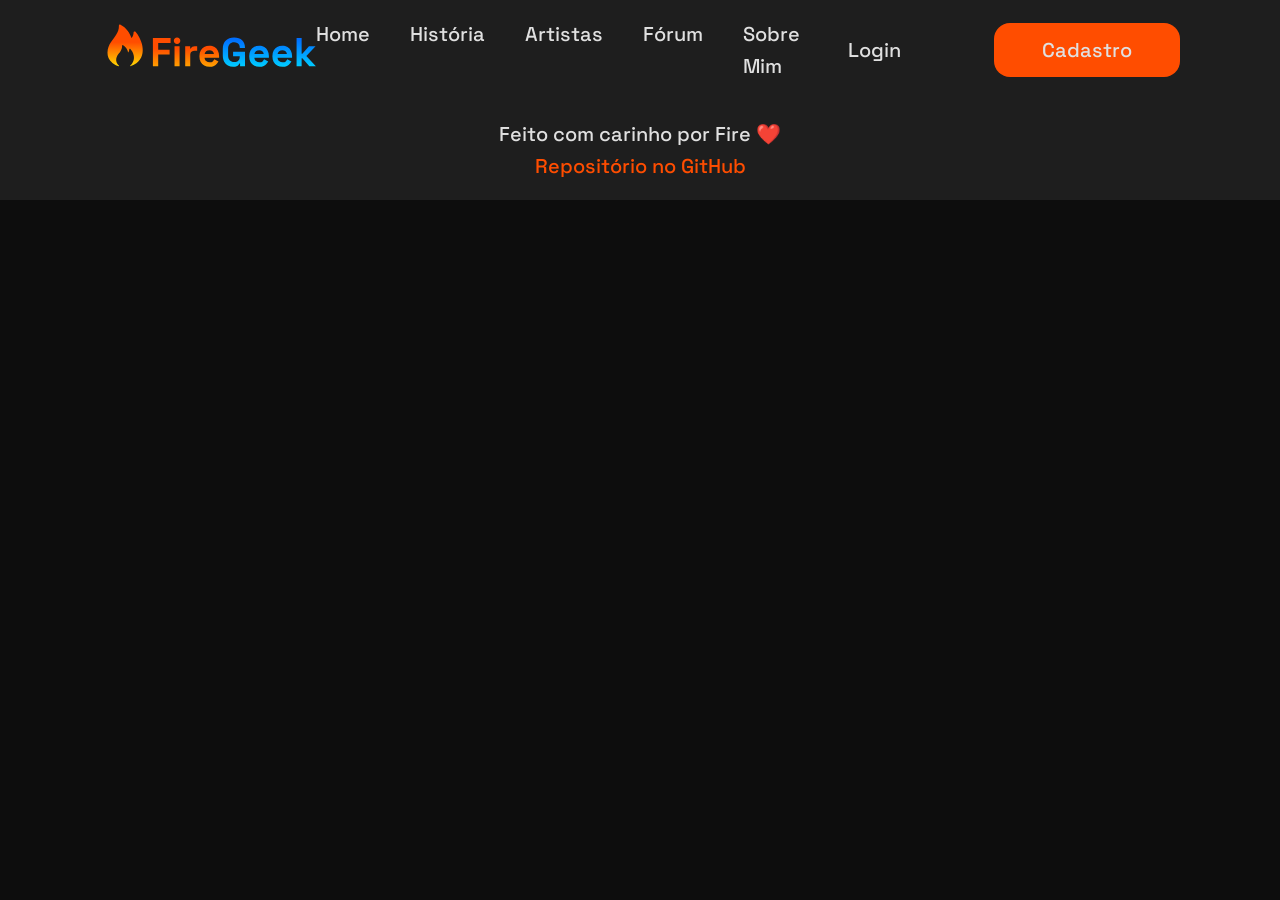
<file: public/sobre.html>
<!doctype html>
<html lang="pt-br">
  <head>
    <meta charset="UTF-8" />
    <meta name="viewport" content="width=device-width, initial-scale=1.0" />
    <title>FireGeek - Sobre</title>
    <link rel="preconnect" href="https://fonts.googleapis.com" />
    <link rel="preconnect" href="https://fonts.gstatic.com" crossorigin />
    <link
      href="https://fonts.googleapis.com/css2?family=Poppins:ital,wght@0,100;0,200;0,300;0,400;0,500;0,600;0,700;0,800;0,900;1,100;1,200;1,300;1,400;1,500;1,600;1,700;1,800;1,900&family=Space+Grotesk:wght@300..700&display=swap"
      rel="stylesheet"
    />
    <link rel="stylesheet" href="css/reset.css" />
    <link rel="stylesheet" href="css/style.css" />
  </head>
  <body>
    <header>
      <svg viewBox="0 0 215 50" fill="none" xmlns="http://www.w3.org/2000/svg">
        <path
          d="M12.3458 42.8625C14.1779 44.3973 16.3476 45.4761 18.6771 46.0104C18.9 46.0833 19.05 45.7917 18.9 45.6458C13.9104 40.8854 16.6521 35.7333 18.6771 33.4104C20.1208 31.7521 22.1771 29.0208 22.0271 25.3583C22.0271 24.9917 22.4021 24.6979 22.6979 24.9188C25.5292 26.3833 27.4646 29.6063 27.9854 32.2417C28.8063 31.4375 29.1042 30.1917 29.1042 29.0938C29.1042 28.7271 29.55 28.4333 29.9229 28.7271C32.6042 31.1438 37.2208 39.3458 29.7729 45.7896C29.625 45.9375 29.7729 46.2313 29.9229 46.1583C32.1813 45.5663 34.3051 44.5465 36.1792 43.1542C48.3188 33.7792 40.4229 17.1542 35.2833 11.6625C34.6146 11.0021 33.4229 11.4417 33.4229 12.3938C33.3479 14.3729 32.7521 16.5688 31.1896 18.0333C29.9979 13.0542 26.0271 7.39792 20.3667 4.61459C19.6229 4.24792 18.7292 4.83334 18.8042 5.63959C18.95 12.4521 14.5063 16.7896 10.6333 22.4292C7.20626 27.4813 4.97293 36.7833 12.3458 42.8625Z"
          fill="url(#paint0_linear_0_1)"
        />
        <path
          d="M52.64 46V18H70.24V22.8H57.92V29.56H69.28V34.36H57.92V46H52.64ZM74.1672 46V26.16H79.2072V46H74.1672ZM76.6872 23.84C75.7805 23.84 75.0072 23.5467 74.3672 22.96C73.7539 22.3733 73.4472 21.6 73.4472 20.64C73.4472 19.68 73.7539 18.9067 74.3672 18.32C75.0072 17.7333 75.7805 17.44 76.6872 17.44C77.6205 17.44 78.3939 17.7333 79.0072 18.32C79.6205 18.9067 79.9272 19.68 79.9272 20.64C79.9272 21.6 79.6205 22.3733 79.0072 22.96C78.3939 23.5467 77.6205 23.84 76.6872 23.84ZM84.7922 46V26.16H89.7522V28.4H90.4722C90.7655 27.6 91.2455 27.0133 91.9122 26.64C92.6055 26.2667 93.4055 26.08 94.3122 26.08H96.7122V30.56H94.2322C92.9522 30.56 91.8989 30.9067 91.0722 31.6C90.2455 32.2667 89.8322 33.3067 89.8322 34.72V46H84.7922ZM108.988 46.56C107.015 46.56 105.268 46.1467 103.748 45.32C102.255 44.4667 101.082 43.28 100.228 41.76C99.4018 40.2133 98.9884 38.4 98.9884 36.32V35.84C98.9884 33.76 99.4018 31.96 100.228 30.44C101.055 28.8933 102.215 27.7067 103.708 26.88C105.202 26.0267 106.935 25.6 108.908 25.6C110.855 25.6 112.548 26.04 113.988 26.92C115.428 27.7733 116.548 28.9733 117.348 30.52C118.148 32.04 118.548 33.8133 118.548 35.84V37.56H104.108C104.162 38.92 104.668 40.0267 105.628 40.88C106.588 41.7333 107.762 42.16 109.148 42.16C110.562 42.16 111.602 41.8533 112.268 41.24C112.935 40.6267 113.442 39.9467 113.788 39.2L117.908 41.36C117.535 42.0533 116.988 42.8133 116.268 43.64C115.575 44.44 114.642 45.1333 113.468 45.72C112.295 46.28 110.802 46.56 108.988 46.56ZM104.148 33.8H113.428C113.322 32.6533 112.855 31.7333 112.028 31.04C111.228 30.3467 110.175 30 108.868 30C107.508 30 106.428 30.3467 105.628 31.04C104.828 31.7333 104.335 32.6533 104.148 33.8Z"
          fill="url(#paint1_linear_0_1)"
        />
        <path
          d="M132.554 46.56C130.634 46.56 128.888 46.1333 127.314 45.28C125.768 44.4 124.528 43.1333 123.594 41.48C122.688 39.8 122.234 37.76 122.234 35.36V28.64C122.234 25.04 123.248 22.28 125.274 20.36C127.301 18.4133 130.048 17.44 133.514 17.44C136.954 17.44 139.608 18.36 141.474 20.2C143.368 22.0133 144.314 24.48 144.314 27.6V27.76H139.114V27.44C139.114 26.4533 138.901 25.56 138.474 24.76C138.074 23.96 137.461 23.3333 136.634 22.88C135.808 22.4 134.768 22.16 133.514 22.16C131.648 22.16 130.181 22.7333 129.114 23.88C128.048 25.0267 127.514 26.5867 127.514 28.56V35.44C127.514 37.3867 128.048 38.96 129.114 40.16C130.181 41.3333 131.674 41.92 133.594 41.92C135.514 41.92 136.914 41.4133 137.794 40.4C138.674 39.3867 139.114 38.1067 139.114 36.56V36.16H132.474V31.68H144.314V46H139.434V43.32H138.714C138.528 43.7733 138.221 44.2533 137.794 44.76C137.394 45.2667 136.781 45.6933 135.954 46.04C135.128 46.3867 133.994 46.56 132.554 46.56ZM158.559 46.56C156.585 46.56 154.839 46.1467 153.319 45.32C151.825 44.4667 150.652 43.28 149.799 41.76C148.972 40.2133 148.559 38.4 148.559 36.32V35.84C148.559 33.76 148.972 31.96 149.799 30.44C150.625 28.8933 151.785 27.7067 153.279 26.88C154.772 26.0267 156.505 25.6 158.479 25.6C160.425 25.6 162.119 26.04 163.559 26.92C164.999 27.7733 166.119 28.9733 166.919 30.52C167.719 32.04 168.119 33.8133 168.119 35.84V37.56H153.679C153.732 38.92 154.239 40.0267 155.199 40.88C156.159 41.7333 157.332 42.16 158.719 42.16C160.132 42.16 161.172 41.8533 161.839 41.24C162.505 40.6267 163.012 39.9467 163.359 39.2L167.479 41.36C167.105 42.0533 166.559 42.8133 165.839 43.64C165.145 44.44 164.212 45.1333 163.039 45.72C161.865 46.28 160.372 46.56 158.559 46.56ZM153.719 33.8H162.999C162.892 32.6533 162.425 31.7333 161.599 31.04C160.799 30.3467 159.745 30 158.439 30C157.079 30 155.999 30.3467 155.199 31.04C154.399 31.7333 153.905 32.6533 153.719 33.8ZM181.645 46.56C179.671 46.56 177.925 46.1467 176.405 45.32C174.911 44.4667 173.738 43.28 172.885 41.76C172.058 40.2133 171.645 38.4 171.645 36.32V35.84C171.645 33.76 172.058 31.96 172.885 30.44C173.711 28.8933 174.871 27.7067 176.365 26.88C177.858 26.0267 179.591 25.6 181.565 25.6C183.511 25.6 185.205 26.04 186.645 26.92C188.085 27.7733 189.205 28.9733 190.005 30.52C190.805 32.04 191.205 33.8133 191.205 35.84V37.56H176.765C176.818 38.92 177.325 40.0267 178.285 40.88C179.245 41.7333 180.418 42.16 181.805 42.16C183.218 42.16 184.258 41.8533 184.925 41.24C185.591 40.6267 186.098 39.9467 186.445 39.2L190.565 41.36C190.191 42.0533 189.645 42.8133 188.925 43.64C188.231 44.44 187.298 45.1333 186.125 45.72C184.951 46.28 183.458 46.56 181.645 46.56ZM176.805 33.8H186.085C185.978 32.6533 185.511 31.7333 184.685 31.04C183.885 30.3467 182.831 30 181.525 30C180.165 30 179.085 30.3467 178.285 31.04C177.485 31.7333 176.991 32.6533 176.805 33.8ZM195.691 46V18H200.731V33.48H201.451L208.011 26.16H214.571L205.411 35.76L214.891 46H208.411L201.451 38.12H200.731V46H195.691Z"
          fill="url(#paint2_linear_0_1)"
        />
        <defs>
          <linearGradient
            id="paint0_linear_0_1"
            x1="25.0148"
            y1="4.50278"
            x2="25.0148"
            y2="46.1698"
            gradientUnits="userSpaceOnUse"
          >
            <stop offset="0.423077" stop-color="#FF4D00" />
            <stop offset="1" stop-color="#FFD700" />
          </linearGradient>
          <linearGradient
            id="paint1_linear_0_1"
            x1="133"
            y1="7"
            x2="133"
            y2="58"
            gradientUnits="userSpaceOnUse"
          >
            <stop offset="0.423077" stop-color="#FF4D00" />
            <stop offset="1" stop-color="#FFD700" />
          </linearGradient>
          <linearGradient
            id="paint2_linear_0_1"
            x1="133"
            y1="7"
            x2="133"
            y2="58"
            gradientUnits="userSpaceOnUse"
          >
            <stop offset="0.245192" stop-color="#006FFF" />
            <stop offset="1" stop-color="#00F3FF" />
          </linearGradient>
        </defs>
      </svg>
      <ul class="navbar">
        <li>
          <a href="./index.html" class="btn_navbar">Home</a>
        </li>
        <li><a href="./historia.html" class="btn_navbar">História</a></li>
        <li><a href="./artistas.html" class="btn_navbar">Artistas</a></li>
        <li><a href="./forum.html" class="btn_navbar">Fórum</a></li>
        <li><a href="./sobre.html" class="btn_navbar">Sobre Mim</a></li>
      </ul>
      <div class="div_user">
        <a href="./login.html" class="btn_login">Login</a>
        <a href="./cadastro.html" class="btn_cadastro">Cadastro</a>
      </div>
    </header>
    <footer>
      <span>Feito com carinho por Fire ❤️</span>
      <a href="https://github.com/lucas-britto-dev/FireGeek">Repositório no GitHub</a>
    </footer>
  </body>
</html>
</file>
<file: public/css/style.css>
body {
  background-color: #0d0d0d;
  font-family: "Poppins", sans-serif;
  font-weight: 500;
  font-size: 20px;
  color: #e0e0e0;
}

/* HEADER */

header {
  background-color: #1e1e1e;
  width: 100vw;
  height: 100px;
  padding: 0px 100px 0px 100px;
  display: flex;
  justify-content: space-between;
  align-items: center;
  box-shadow: 0px 4px 22px #ff4d00;
  font-family: "Space Grotesk", sans-serif;
}

svg {
  width: 250px;
  padding-bottom: 10px;
}

.navbar {
  display: flex;
  justify-content: space-between;
  gap: 40px;
  list-style-type: none;
}

.btn_navbar, .remove_style_a {
  text-decoration: none;
  color: inherit;
}

#btn_home {
  color: #fff;
  text-shadow: 0px 0px 4px #fff;
}

.div_user {
  display: flex;
  gap: 45px;
  justify-content: space-between;
}

.btn_login {
  text-decoration: none;
  color: inherit;
  padding: 11px 48px;
  transition: ease 0.5s;
}

.btn_login:hover {
  color: #ff4d00;
  text-shadow: 0px 0px 4px #ff4d00;
  scale: 1.05;
}

.btn_cadastro {
  background-color: #ff4d00;
  text-decoration: none;
  color: inherit;
  padding: 11px 48px;
  border-radius: 16px;
  transition: ease 0.5s;
}

.btn_cadastro:hover {
  background-color: #1e1e1e;
  border: #ff4d00 2px solid;
  color: #ff4d00;
  box-shadow: 0px 0px 20px #ff4d00;
  text-shadow: 0px 0px 4px #ff4d00;
  scale: 1.05;
}

/* MAIN HOME */

.main_home {
  display: flex;
  flex-direction: column;
  align-items: center;
  padding: 50px 20px;
}

.banner_geek {
  position: relative;
  width: 100%;
  max-width: 1720px;
  height: 520px;
  border-radius: 16px;
  overflow: hidden;
}

.imagens_artistas {
  display: flex;
  height: 100%;
}

.imagens_artistas img {
  width: 100%;
  height: 100%;
  object-fit: cover;
  filter: brightness(0.4);
}

.overlay {
  position: absolute;
  top: 60%;
  left: 50%;
  transform: translate(-50%, -50%);
  text-align: center;
  width: 100%;
}

.overlay h1 {
  font-size: 2.5rem;
  font-weight: bold;
}

.highlight {
  color: #04bffc;
  text-shadow: 0px 0px 4px #04bffc;
}

.buttons {
  margin-top: 118px;
  display: flex;
  gap: 430px;
}

.btn {
  max-width: 350px;
  text-align: center;
  padding: 15px 80px;
  border-radius: 16px;
  margin-bottom: 35px;
  font-size: 1.5rem;
  font-weight: bold;
  background-color: #ff4d00;
  color: white;
  text-decoration: none;
  transition: ease 0.5s;
}

.btn_historia:hover {
  background-color: #0d0d0d;
  border: #04bffc 2px solid;
  color: #04bffc;
  box-shadow: 0px 0px 20px #04bffc;
  text-shadow: 0px 0px 4px #04bffc;
  scale: 1.05;
}

.btn_artistas:hover {
  background-color: #0d0d0d;
  border: #ffd700 2px solid;
  color: #ffd700;
  box-shadow: 0px 0px 20px #ffd700;
  text-shadow: 0px 0px 4px #ffd700;
  scale: 1.05;
}

/* ARTISTAS */

.sombra_amarela {
  box-shadow: 0px 4px 22px #ffd700;
}

.btn_amarelo {
  background-color: #ffd700;
  color: #262626;
}

.destaque_amarelo {
  color: #ffd700;
  text-shadow: 0px 0px 4px #ffd700;
}

.btn_cadastro_artista:hover {
  border: solid 2px #ffd700;
  color: #ffd700;
  box-shadow: 0 0 20px #ffd700;
  text-shadow: 0 0 4px #ffd700;
}

.btn_login_artista:hover {
  color: #ffd700;
  text-shadow: 0 0 4px #ffd700;
}

.controles {
  display: flex;
  align-items: center;
  justify-content: flex-start;
  gap: 15px;
  margin-left: 100px;
  margin-top: 30px;
}

#select {
  appearance: none;
  background-color: #1c1c1c;
  color: white;
  padding: 10px 40px 10px 15px;
  font-size: 14px;
  border: 1px solid #333;
  border-radius: 8px;
  cursor: pointer;
  outline: none;
  transition:
    border-color 0.3s,
    box-shadow 0.3s;
  background-image: url("data:image/svg+xml,%3Csvg xmlns='http://www.w3.org/2000/svg' width='24' height='24' viewBox='0 0 24 24' fill='none' stroke='yellow' stroke-width='2' stroke-linecap='round' stroke-linejoin='round'%3E%3Cpath d='m6 9 6 6 6-6'/%3E%3C/svg%3E");
  background-repeat: no-repeat;
  background-position: right 10px center;
  background-size: 18px;
}

#select:focus {
  border-color: #ffd700;
  box-shadow: 0 0 8px rgba(255, 217, 0, 0.3);
}

#select option {
  background-color: #1c1c1c;
  color: white;
}

.controles label {
  letter-spacing: 0.5px;
}

.grid_artistas {
  display: grid;
  grid-template-columns: repeat(6, 1fr);
  grid-template-rows: repeat(7, auto);
  gap: 40px;
  margin: 100px;
  width: calc(100%-200px);
}

.link_artista {
  text-decoration: none;
  color: inherit;
}

.card_artista {
  width: 220px;
  height: 230px;
  background-color: #1c1c1c;
  padding: 15px;
  border-radius: 10px;
  display: flex;
  flex-direction: column;
  align-items: center;
  justify-content: center;
  text-align: center;
  transition:
    transform 0.2s,
    background-color 0.2s;
}

.card_artista:hover {
  background-color: #252525;
  transform: translateY(-5px);
  box-shadow: 0 0 20px #ffd700;
}

.card_artista img {
  width: 143px;
  height: 143px;
  border-radius: 50%; /* Deixa a foto redonda */
  object-fit: cover;
  margin-bottom: 10px;
}


/* Login e Cadastro */

.fundo_login {
  width: 1720px;
  height: 780px;
  opacity: 42%;
  border-radius: 32px;
  margin: 100px;
  position: absolute;
}

.div_login {
  font-family: "Space Grotesk";
  display: flex;
  flex-direction: column;
  position: relative;
  margin: 250px 279px 250px 1028px;
  align-items: center;
  gap: 20px;
}

.titulo_login_cadastro {
  font-size: 64px;
}

.p_info {
  font-size: 24px;
}

.p_extras {
  font-size: 20px;
}

.ipt_login_cadastro {
  height: 48px;
  width: 613px;
  padding-left: 15px;
  padding-right: 15px;
  border: solid 1px #ff4d00;
  border-radius: 20px;
  background: none;
  font-family: "Poppins";
  font-size: 20px;
  color: #fff;
}

.fundo_cadastro {
  width: 1720px;
  height: 780px;
  opacity: 42%;
  border-radius: 32px;
  margin: 100px;
  position: absolute;
}

.div_cadastro {
  font-family: "Space Grotesk";
  display: flex;
  flex-direction: column;
  position: relative;
  margin: 120px 1028px 120px 240px;
  align-items: center;
  gap: 20px;
}

.btn_cadastrar {
  font-size: 20px;
  font-family: "Space Grotesk";
  background-color: #ff4d00;
  border: none;
  color: inherit;
  padding: 11px 48px;
  border-radius: 16px;
  transition: ease 0.5s;
  cursor: pointer;
}

.btn_cadastrar:hover {
  box-shadow: 0px 0px 15px #ff4d00;
}

.alerta_erro{
  display: flex;
  justify-content: flex-end;
}

.card_erro {
  display: none;
  background: none;
  color: white;
  width: 230px;
  position: fixed;
  border-radius: 30px;
  border: #ff4d00 2px solid;
  text-align: center;
  padding: 10px;
  margin-top: 10%;
  margin-right: 40%;
}

.card_erro #mensagem_erro{
  font-weight: 500;
  font-size: 20px;
}

.loading-div {
  width: 50px;
  display: none;
}

.loading-div img {
  height: 50px;
  width: 50px;
}

#div_erros_login {
  display: none
}

/* HISTÓRIA */

.sombra_azul {
  box-shadow: 0px 4px 22px #04bffc;
}

.btn_azul {
  background-color: #04bffc;
  color: #262626;
}

.destaque_azul {
  color: #04bffc;
  text-shadow: 0px 0px 4px #04bffc;
}

.btn_cadastro_historia:hover {
  border: solid 2px #04bffc;
  color: #04bffc;
  box-shadow: 0 0 20px #04bffc;
  text-shadow: 0 0 4px #04bffc;
}

.btn_login_historia:hover {
  color: #04bffc;
  text-shadow: 0 0 4px #04bffc;
}

.section_historia {
  display: flex;
  justify-content: center;
  align-items: center;
  padding: 100px;
}

.div_hero {
  display: flex;
  gap: 67px;
  align-items: center;
}

.div_img_hero {
  flex: 1;
}

.div_img_hero img {
  width: 100%;
  border-radius: 16px;
}

.div_conteudo_hero {
  flex: 1.2;
  display: flex;
  flex-direction: column;
  align-items: center;
  text-align: center;
}

.div_conteudo_hero h2 {
  color: #04bffc;
  font-size: 4rem;
  margin-bottom: 30px;
  font-family: "Space Grotesk";
}

.div_conteudo_hero p {
  color: #e0e0e0;
  font-size: 20px;
  line-height: 1.6;
  margin-bottom: 20px;
}

.seta_baixo {
  background-color: #04bffc;
  color: #1c1c1c;
  width: 100px;
  height: 100px;
  border-radius: 50%;
  display: flex;
  justify-content: center;
  align-items: center;
  padding-top: 10px;
  margin-top: 20px;
}

.seta_baixo svg {
  width: 85px;
}

.main_historia {
  max-width: 1200px;
  margin: 100px;
  border-left: #04bffc 3px solid;
  padding-left: 10px;
}

.section_era {
  padding: 60px 0;
}

.titulo_era {
  color: #04bffc;
  font-size: 3rem;
  margin-bottom: 25px;
  font-weight: 600;
  border-bottom: #04bffc 2px solid;
}

.grid_era {
  display: flex;
  gap: 50px;
  align-items: flex-start;
  margin-bottom: 50px;
}

.texto_era {
  flex: 1.3;
}

.texto_era p {
  color: #e0e0e0;
  line-height: 1.7;
  margin-bottom: 18px;
  font-size: 20px;
  text-align: center;
}

.imagens_era {
  flex: 1;
  display: flex;
  flex-direction: column;
  gap: 20px;
  max-width: 500px;
}


.miniaturas_fotos {
  display: flex;
  justify-content: space-between;
  gap: 15px;
  width: 100%;
}

.miniaturas_fotos img {
  width: 300px;
  height: auto;
  border-radius: 8px;
  object-fit: cover;
}

.foto_16_9 {
  width: 500px;
}

.slider_video {
  display: flex;
  justify-content: space-between;
  align-items: center;
  gap: 15px;
  width: 800px;
  height: 450px;
}

.seta_slider {
  background: none;
  border: none;
  color: #fff;
  font-size: 2.5rem;
  cursor: pointer;
  transition: color 0.2s, transform 0.2s;
  user-select: none;
}

.seta_slider:hover {
  color: #04bffc;
  transform: scale(1.1);
}

.carrosel_janela {
  flex: 1;
  height: auto;
  aspect-ratio: 16 / 9;
  overflow: hidden;
  border-radius: 8px;
  background-color: #000;
  box-shadow: 0 4px 15px rgba(0, 0, 0, 0.5);
}

.carrosel_videos {
  display: flex;
  width: 100%;
  height: 100%;
  transition: transform 0.4s ease-in-out;
}

.carrosel_slide {
  min-width: 100%;
  height: 100%;
  flex-shrink: 0;
}

.carrosel_slide iframe {
  width: 100%;
  height: 100%;
  border: none;
}


/* Fórum */

.destaque_laranja {
  color: #ff4d00;
  text-shadow: 0px 0px 4px #ff4d00;
}

.main_forum {
  max-width: 1200px;
  margin: 0 auto;
  padding: 40px 20px;
  min-height: 80vh;
}

.forum_header_title {
  margin-bottom: 40px;
  border-bottom: 1px solid #222;
  padding-bottom: 20px;
}

.titulo_forum {
  font-size: 2.5rem;
  color: #fff;
  font-family: "Space Grotesk", sans-serif;
  font-weight: 700;
  margin-bottom: 10px;
  text-shadow: 0 0 10px rgba(255, 77, 0, 0.3);
}

.subtitulo_forum {
  color: #aaa;
  font-size: 1.1rem;
  font-weight: 400;
}

.grid_categorias {
  display: grid;
  grid-template-columns: repeat(auto-fill, minmax(500px, 1fr));
  gap: 25px;
}

.card_categoria {
  background-color: #161616;
  border: 1px solid #252525;
  border-radius: 12px;
  padding: 25px;
  display: flex;
  align-items: center;
  gap: 20px;
  transition: all 0.3s ease;
}

.card_categoria:hover {
  transform: translateY(-5px);
  border-color: #ff4d00;
  box-shadow: 0 8px 25px rgba(255, 77, 0, 0.15);
}

.categoria_icone {
  font-size: 2.5rem;
  background-color: #222;
  padding: 15px;
  border-radius: 10px;
  display: flex;
  align-items: center;
  justify-content: center;
  flex-shrink: 0;
}

.categoria_conteudo {
  flex: 1;
}

.categoria_tema {
  color: #04bffc;
  font-size: 1.3rem;
  font-weight: 600;
  margin-bottom: 8px;
}

.categoria_descricao {
  color: #b0b0b0;
  font-size: 0.95rem;
  line-height: 1.5;
}

.btn_entrar_categoria {
  display: inline-block;
  background-color: transparent;
  color: #fff;
  border: 2px solid #333;
  padding: 10px 18px;
  border-radius: 6px;
  text-decoration: none;
  font-size: 0.9rem;
  font-weight: 600;
  white-space: nowrap;
  transition: all 0.2s ease;
}

.btn_entrar_categoria:hover {
  background-color: #ff4d00;
  border-color: #ff4d00;
  box-shadow: 0 0 10px rgba(255, 77, 0, 0.4);
}

.section_menu {
  display: flex;
  flex-direction: column;
  width: fit-content;
  font-family: "Space Grotesk";
  background-color: #1e1e1e;
  border-right: 1px solid #ff4d00;
  border-bottom: 1px solid #ff4d00;
  border-radius: 0 0 20px 0;
  padding: 10px 40px 10px 10px;
  box-shadow: 1px 0px 6px #ff4d00;
}

.div_ola {
  display: flex;
  gap: 10px;
  align-items: flex-end;
  padding-bottom: 15px;
}

.div_ola img {
  width: 80px;
  border-radius: 50%;
}

.div_ola span {
  font-size: 30px;
}

.section_menu hr {
  margin: 0 -40px;
  border: 0;
  border-top: 1px solid #ff4d00;
}

.section_menu a, .section_menu p {
  text-decoration: none;
  color: inherit;
  margin: 10px 0px 5px 10px;
  font-size: 24px;
  cursor: pointer;
}


/* FOOTER */

footer {
  background-color: #1e1e1e;
  width: 100vw;
  height: 100px;
  display: flex;
  flex-direction: column;
  align-items: center;
  justify-content: center;
  font-family: "Space Grotesk", sans-serif;
}

footer a {
  text-decoration: none;
  color: #ff4d00;
  transition: ease 0.5s;
}

footer a:hover {
  text-shadow: 0px 0px 4px #ff4d00;
}
</file>
